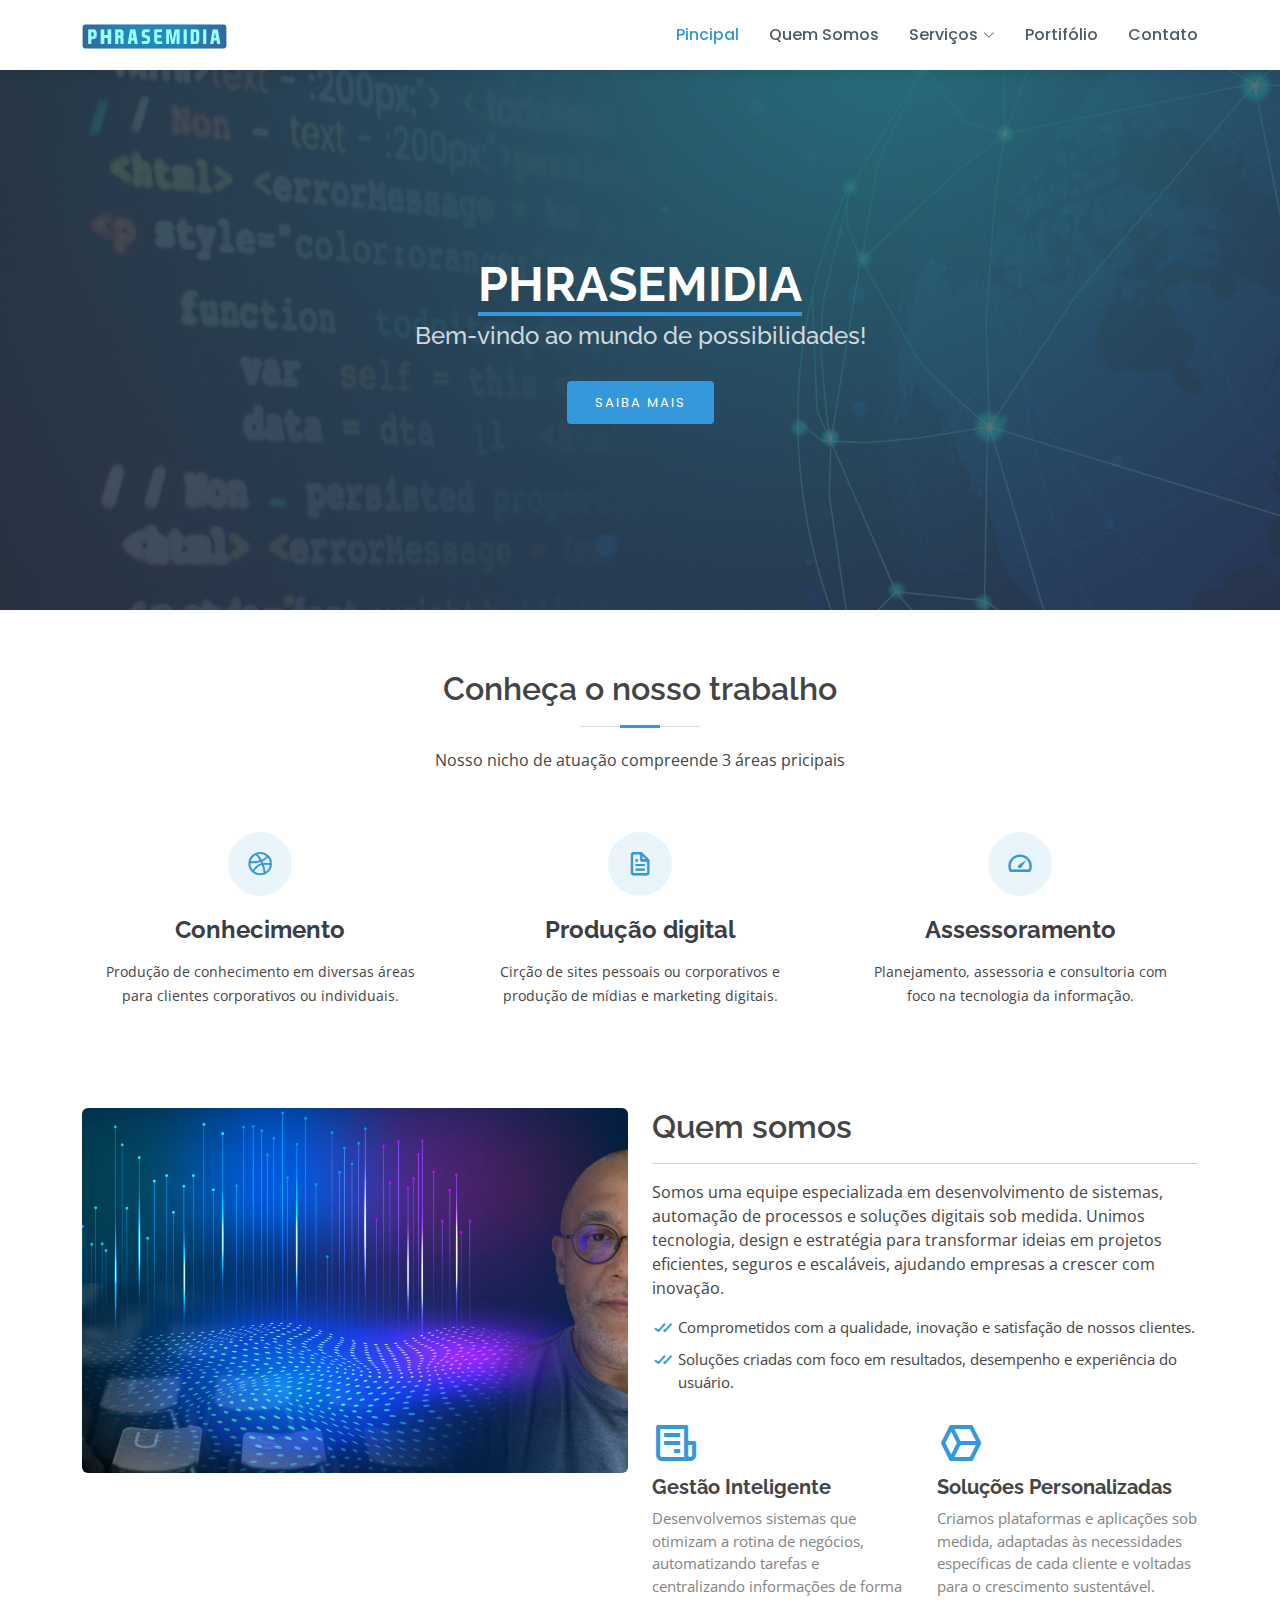
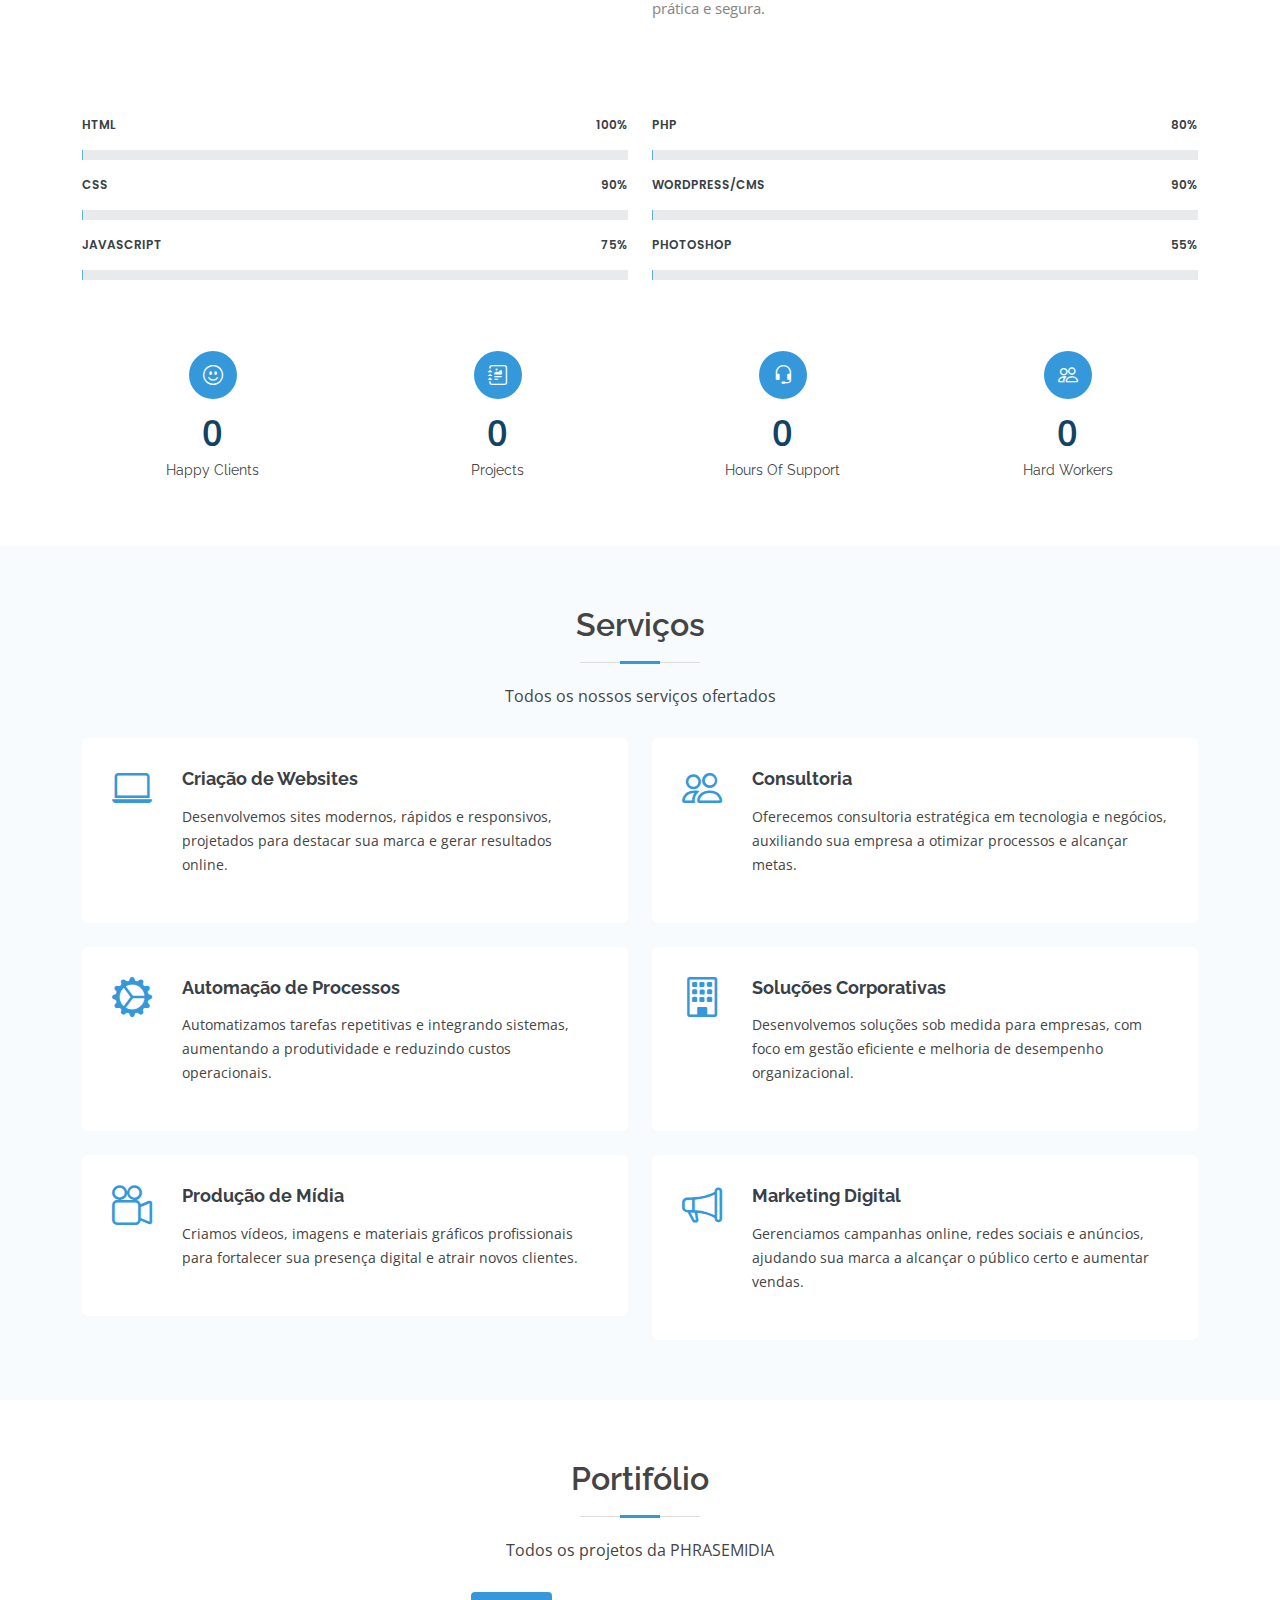
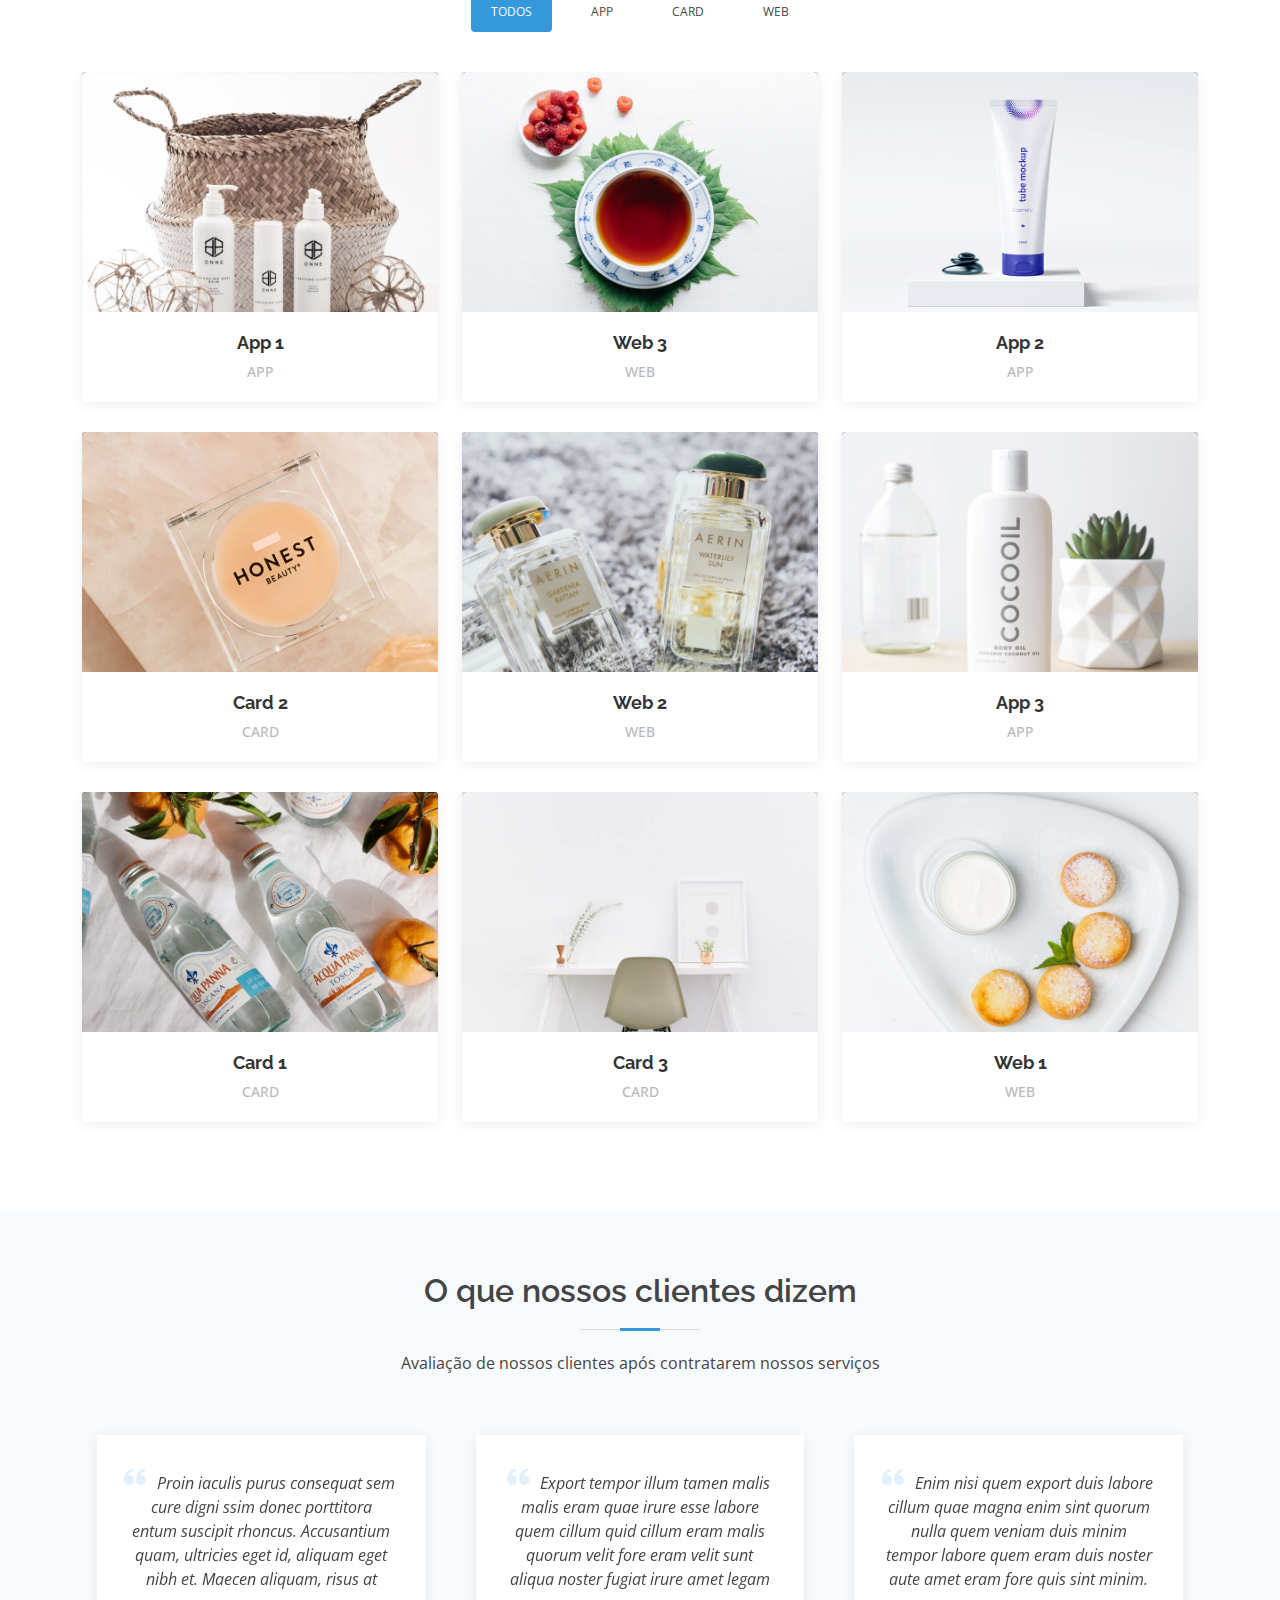
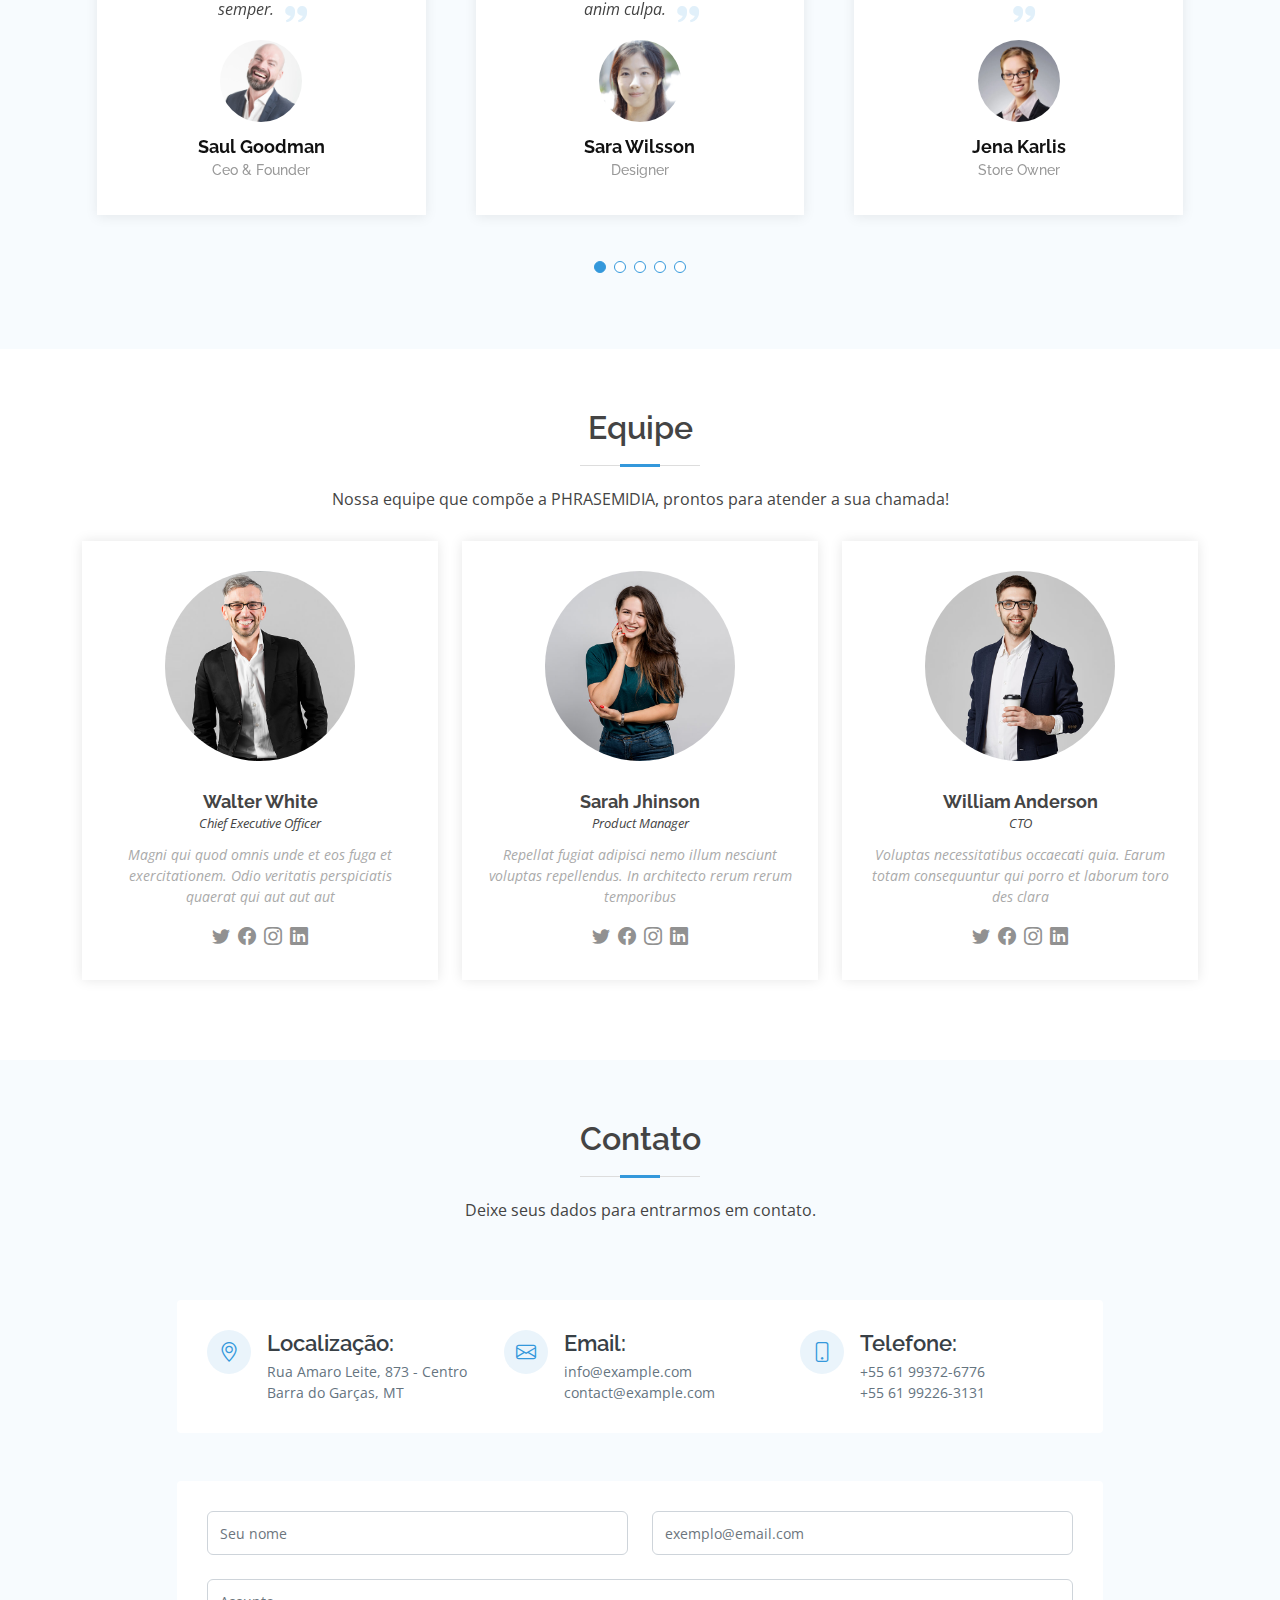
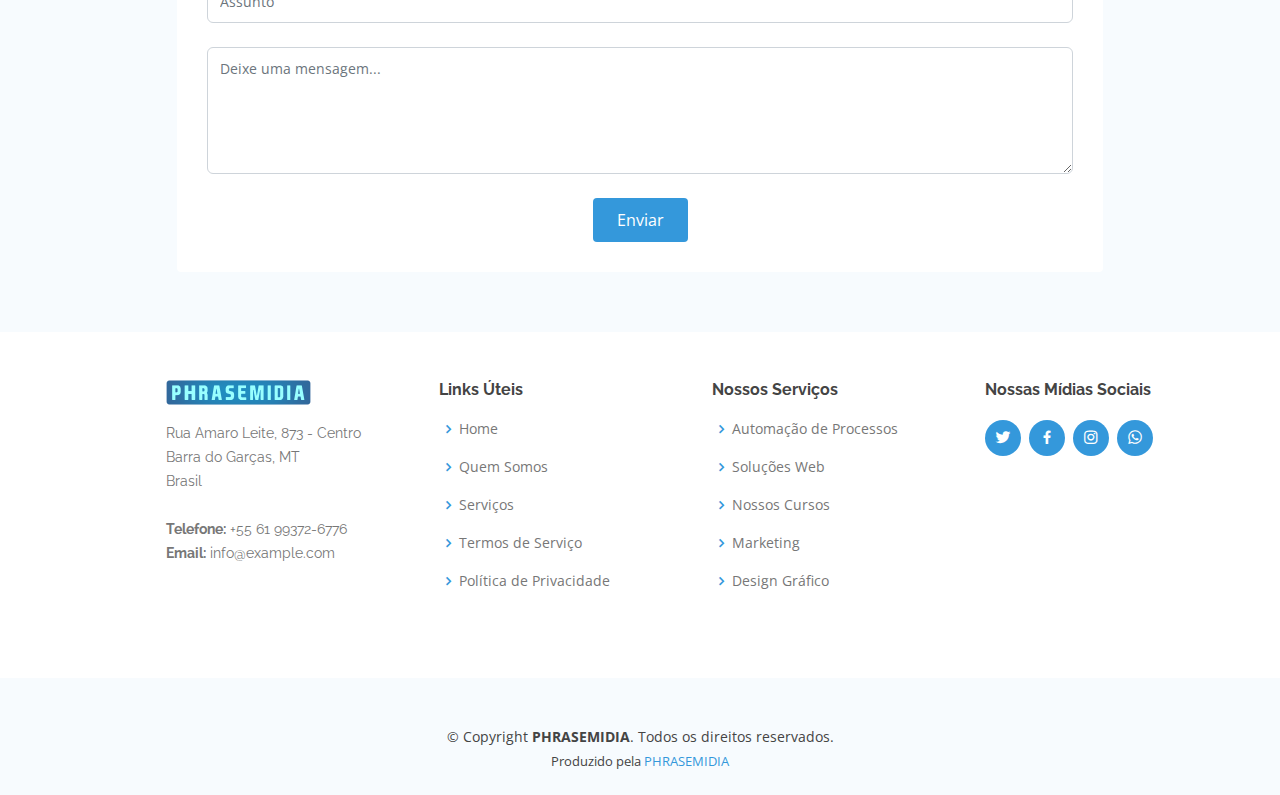
<file: index.html>
<!DOCTYPE html>
<html lang="pt-br">

<head>
  <meta charset="utf-8">
  <meta content="width=device-width, initial-scale=1.0" name="viewport">

  <title>PHRASEMIDIA</title>
  <meta content="" name="description">
  <meta content="" name="keywords">

  <!-- Favicons -->
  <link href="assets/img/phr-favicon-logo-20230515.png" rel="icon">
  <!-- <link href="assets/img/apple-touch-icon.png" rel="apple-touch-icon"> -->

  <!-- Google Fonts -->
  <link
    href="https://fonts.googleapis.com/css?family=Open+Sans:300,300i,400,400i,600,600i,700,700i|Raleway:300,300i,400,400i,500,500i,600,600i,700,700i|Poppins:300,300i,400,400i,500,500i,600,600i,700,700i"
    rel="stylesheet">

  <!-- Vendor CSS Files -->
  <link href="assets/vendor/bootstrap/css/bootstrap.min.css" rel="stylesheet">
  <link href="assets/vendor/bootstrap-icons/bootstrap-icons.css" rel="stylesheet">
  <link href="assets/vendor/boxicons/css/boxicons.min.css" rel="stylesheet">
  <link href="assets/vendor/glightbox/css/glightbox.min.css" rel="stylesheet">
  <link href="assets/vendor/swiper/swiper-bundle.min.css" rel="stylesheet">

  <!-- Template Main CSS File -->
  <link href="assets/css/style.css" rel="stylesheet">

</head>

<body>

  <!-- ======= Header ======= -->
  <header id="header" class="fixed-top d-flex align-items-center">
    <div class="container d-flex align-items-center">

      <div class="logo me-auto">
        <h1><a href="index.html"><img src="assets/img/phr-navbar-mini-logo-20230514.png"></a></h1>
        <!-- Uncomment below if you prefer to use an image logo -->
        <!-- <a href="index.html"><img src="assets/img/logo.png" alt="" class="img-fluid"></a>-->
      </div>

      <nav id="navbar" class="navbar order-last order-lg-0">
        <ul>
          <li><a class="nav-link scrollto active" href="#hero">Pincipal</a></li>
          <li><a class="nav-link scrollto" href="#about">Quem Somos</a></li>
          <li class="dropdown"><a href="#"><span>Serviços</span> <i class="bi bi-chevron-down"></i></a>
            <ul>
              <li class="dropdown"><a href="#"><span>Soluções Web</span> <i class="bi bi-chevron-right"></i></a>
                <ul>
                  <li><a href="/servicos/solucoes_web/criacao_websites.html">Criação de Websites</a></li>
                  <li><a href="/servicos/solucoes_web/consultoria.html">Consultoria</a></li>
                  <li><a href="/servicos/solucoes_web/automacao_processos.html">Automação de Processos</a></li>
                  <li><a href="/servicos/solucoes_web/solucoes_corporativas.html">Soluções Corporativas</a></li>
                </ul>
              </li>
              <li class="dropdown"><a href="#"><span>Nossos Cursos</span> <i class="bi bi-chevron-right"></i></a>
                <ul>
                  <li><a href="/servicos/nossos_cursos/capacitacoes_corporativas.html">Capacitações Corporativas</a></li>
                  <li><a href="/servicos/nossos_cursos/lms_moodle.html">LMS Moodle</a></li>
                  <li><a href="/servicos/nossos_cursos/desenvolvimento_sistemas.html">Desenvolvimento de Sistemas</a></li>
                  <hr>
                  <li><a href="#">Cursos de Música</a></li>
                </ul>
              </li>
              <li><a href="marketing_digital.html">Produção de Mídia</a></li>
              <li><a href="producao_midia.html">Marketing Digital</a></li>
            </ul>
          </li>
          <li><a class="nav-link scrollto " href="#portfolio">Portifólio</a></li>

          <li><a class="nav-link scrollto" href="#contact">Contato</a></li>
        </ul>
        <i class="bi bi-list mobile-nav-toggle"></i>
      </nav><!-- .navbar -->

    </div>
  </header><!-- End Header -->

  <!-- ======= Hero Section ======= -->
  <section id="hero" class="d-flex flex-column justify-content-center align-items-center">
    <div class="container text-center text-md-left" data-aos="fade-up">
      <h1><span>PHRASEMIDIA</span></h1>
      <h2>Bem-vindo ao mundo de possibilidades!</h2>
      <a href="#about" class="btn-get-started scrollto">Saiba Mais</a>
    </div>
  </section><!-- End Hero -->

  <main id="main">

    <!-- ======= What We Do Section ======= -->
    <section id="what-we-do" class="what-we-do">
      <div class="container">

        <div class="section-title">
          <h2>Conheça o nosso trabalho</h2>
          <p>Nosso nicho de atuação compreende 3 áreas pricipais</p>
        </div>

        <div class="row">
          <div class="col-lg-4 col-md-6 d-flex align-items-stretch">
            <div class="icon-box">
              <div class="icon"><i class="bx bxl-dribbble"></i></div>
              <h4><a href="">Conhecimento</a></h4>
              <p>Produção de conhecimento em diversas áreas para clientes corporativos ou individuais.</p>
            </div>
          </div>

          <div class="col-lg-4 col-md-6 d-flex align-items-stretch mt-4 mt-md-0">
            <div class="icon-box">
              <div class="icon"><i class="bx bx-file"></i></div>
              <h4><a href="">Produção digital</a></h4>
              <p>Cirção de sites pessoais ou corporativos e produção de mídias e marketing digitais. </p>
            </div>
          </div>

          <div class="col-lg-4 col-md-6 d-flex align-items-stretch mt-4 mt-lg-0">
            <div class="icon-box">
              <div class="icon"><i class="bx bx-tachometer"></i></div>
              <h4><a href="">Assessoramento</a></h4>
              <p>Planejamento, assessoria e consultoria com foco na tecnologia da informação.</p>
            </div>
          </div>

        </div>

      </div>
    </section><!-- End What We Do Section -->

    <!-- ======= About Section ======= -->
    <section id="about" class="about">
      <div class="container">

        <div class="row">
          <div class="col-lg-6">
            <img src="assets/img/phr-about-us-20230515.png" class="img-fluid rounded-2" alt="">
          </div>
          <div class="col-lg-6 pt-4 pt-lg-0">
            <h3>Quem somos</h3>
            <hr>
            <p>
              Somos uma equipe especializada em desenvolvimento de sistemas, automação de processos e soluções digitais sob medida. 
              Unimos tecnologia, design e estratégia para transformar ideias em projetos eficientes, seguros e escaláveis, ajudando empresas a crescer com inovação.
            </p>
            <ul>
              <li><i class="bx bx-check-double"></i> Comprometidos com a qualidade, inovação e satisfação de nossos clientes.</li>
              <li><i class="bx bx-check-double"></i> Soluções criadas com foco em resultados, desempenho e experiência do usuário.</li>
            </ul>
            <div class="row icon-boxes">
              <div class="col-md-6">
                <i class="bx bx-receipt"></i>
                <h4>Gestão Inteligente</h4>
                <p>Desenvolvemos sistemas que otimizam a rotina de negócios, automatizando tarefas e centralizando informações de forma prática e segura.</p>
              </div>
              <div class="col-md-6 mt-4 mt-md-0">
                <i class="bx bx-cube-alt"></i>
                <h4>Soluções Personalizadas</h4>
                <p>Criamos plataformas e aplicações sob medida, adaptadas às necessidades específicas de cada cliente e voltadas para o crescimento sustentável.</p>
              </div>
            </div>
          </div>
        </div>

      </div>
    </section><!-- End About Section -->

    <!-- ======= Skills Section ======= -->
    <section id="skills" class="skills">
      <div class="container">

        <div class="row skills-content">

          <div class="col-lg-6">

            <div class="progress">
              <span class="skill">HTML <i class="val">100%</i></span>
              <div class="progress-bar-wrap">
                <div class="progress-bar" role="progressbar" aria-valuenow="100" aria-valuemin="0" aria-valuemax="100">
                </div>
              </div>
            </div>

            <div class="progress">
              <span class="skill">CSS <i class="val">90%</i></span>
              <div class="progress-bar-wrap">
                <div class="progress-bar" role="progressbar" aria-valuenow="90" aria-valuemin="0" aria-valuemax="100">
                </div>
              </div>
            </div>

            <div class="progress">
              <span class="skill">JavaScript <i class="val">75%</i></span>
              <div class="progress-bar-wrap">
                <div class="progress-bar" role="progressbar" aria-valuenow="75" aria-valuemin="0" aria-valuemax="100">
                </div>
              </div>
            </div>

          </div>

          <div class="col-lg-6">

            <div class="progress">
              <span class="skill">PHP <i class="val">80%</i></span>
              <div class="progress-bar-wrap">
                <div class="progress-bar" role="progressbar" aria-valuenow="80" aria-valuemin="0" aria-valuemax="100">
                </div>
              </div>
            </div>

            <div class="progress">
              <span class="skill">WordPress/CMS <i class="val">90%</i></span>
              <div class="progress-bar-wrap">
                <div class="progress-bar" role="progressbar" aria-valuenow="90" aria-valuemin="0" aria-valuemax="100">
                </div>
              </div>
            </div>

            <div class="progress">
              <span class="skill">Photoshop <i class="val">55%</i></span>
              <div class="progress-bar-wrap">
                <div class="progress-bar" role="progressbar" aria-valuenow="55" aria-valuemin="0" aria-valuemax="100">
                </div>
              </div>
            </div>

          </div>

        </div>

      </div>
    </section><!-- End Skills Section -->

    <!-- ======= Counts Section ======= -->
    <section id="counts" class="counts">
      <div class="container">

        <div class="row">

          <div class="col-lg-3 col-6">
            <div class="count-box">
              <i class="bi bi-emoji-smile"></i>
              <span data-purecounter-start="0" data-purecounter-end="232" data-purecounter-duration="1"
                class="purecounter"></span>
              <p>Happy Clients</p>
            </div>
          </div>

          <div class="col-lg-3 col-6">
            <div class="count-box">
              <i class="bi bi-journal-richtext"></i>
              <span data-purecounter-start="0" data-purecounter-end="521" data-purecounter-duration="1"
                class="purecounter"></span>
              <p>Projects</p>
            </div>
          </div>

          <div class="col-lg-3 col-6 mt-5 mt-lg-0">
            <div class="count-box">
              <i class="bi bi-headset"></i>
              <span data-purecounter-start="0" data-purecounter-end="1463" data-purecounter-duration="1"
                class="purecounter"></span>
              <p>Hours Of Support</p>
            </div>
          </div>

          <div class="col-lg-3 col-6 mt-5 mt-lg-0">
            <div class="count-box">
              <i class="bi bi-people"></i>
              <span data-purecounter-start="0" data-purecounter-end="15" data-purecounter-duration="1"
                class="purecounter"></span>
              <p>Hard Workers</p>
            </div>
          </div>

        </div>

      </div>
    </section><!-- End Counts Section -->

    <!-- ======= Services Section ======= -->
    <section id="services" class="services section-bg">
      <div class="container">

        <div class="section-title">
          <h2>Serviços</h2>
          <p>Todos os nossos serviços ofertados</p>
        </div>

        <div class="row">
          <div class="col-md-6">
            <div class="icon-box">
              <i class="bi bi-laptop"></i>
              <h4><a href="#">Criação de Websites</a></h4>
              <p>Desenvolvemos sites modernos, rápidos e responsivos, projetados para destacar sua marca e gerar resultados online.</p>
            </div>
          </div>

          <div class="col-md-6 mt-4 mt-lg-0">
            <div class="icon-box">
              <i class="bi bi-people"></i>
              <h4><a href="#">Consultoria</a></h4>
              <p>Oferecemos consultoria estratégica em tecnologia e negócios, auxiliando sua empresa a otimizar processos e alcançar metas.</p>
            </div>
          </div>

          <div class="col-md-6 mt-4">
            <div class="icon-box">
              <i class="bi bi-gear-wide-connected"></i>
              <h4><a href="#">Automação de Processos</a></h4>
              <p>Automatizamos tarefas repetitivas e integrando sistemas, aumentando a produtividade e reduzindo custos operacionais.</p>
            </div>
          </div>

          <div class="col-md-6 mt-4">
            <div class="icon-box">
              <i class="bi bi-building"></i>
              <h4><a href="#">Soluções Corporativas</a></h4>
              <p>Desenvolvemos soluções sob medida para empresas, com foco em gestão eficiente e melhoria de desempenho organizacional.</p>
            </div>
          </div>

          <div class="col-md-6 mt-4">
            <div class="icon-box">
              <i class="bi bi-camera-reels"></i>
              <h4><a href="#">Produção de Mídia</a></h4>
              <p>Criamos vídeos, imagens e materiais gráficos profissionais para fortalecer sua presença digital e atrair novos clientes.</p>
            </div>
          </div>

          <div class="col-md-6 mt-4">
            <div class="icon-box">
              <i class="bi bi-megaphone"></i>
              <h4><a href="#">Marketing Digital</a></h4>
              <p>Gerenciamos campanhas online, redes sociais e anúncios, ajudando sua marca a alcançar o público certo e aumentar vendas.</p>
            </div>
          </div>
        </div>

      </div>
    </section>
    <!-- End Services Section -->

    <!-- ======= Portfolio Section ======= -->
    <section id="portfolio" class="portfolio">
      <div class="container">

        <div class="section-title">
          <h2>Portifólio</h2>
          <p>Todos os projetos da PHRASEMIDIA</p>
        </div>

        <div class="row">
          <div class="col-lg-12">
            <ul id="portfolio-flters">
              <li data-filter="*" class="filter-active">Todos</li>
              <li data-filter=".filter-app">App</li>
              <li data-filter=".filter-card">Card</li>
              <li data-filter=".filter-web">Web</li>
            </ul>
          </div>
        </div>

        <div class="row portfolio-container">

          <div class="col-lg-4 col-md-6 portfolio-item filter-app wow fadeInUp">
            <div class="portfolio-wrap">
              <figure>
                <img src="assets/img/portfolio/portfolio-1.jpg" class="img-fluid" alt="">
                <a href="assets/img/portfolio/portfolio-1.jpg" data-gallery="portfolioGallery"
                  class="link-preview portfolio-lightbox" title="Preview"><i class="bx bx-plus"></i></a>
                <a href="portfolio-details.html" class="link-details" title="More Details"><i
                    class="bx bx-link"></i></a>
              </figure>

              <div class="portfolio-info">
                <h4><a href="portfolio-details.html">App 1</a></h4>
                <p>App</p>
              </div>
            </div>
          </div>

          <div class="col-lg-4 col-md-6 portfolio-item filter-web wow fadeInUp" data-wow-delay="0.1s">
            <div class="portfolio-wrap">
              <figure>
                <img src="assets/img/portfolio/portfolio-2.jpg" class="img-fluid" alt="">
                <a href="assets/img/portfolio/portfolio-2.jpg" class="link-preview portfolio-lightbox"
                  data-gallery="portfolioGallery" title="Preview"><i class="bx bx-plus"></i></a>
                <a href="portfolio-details.html" class="link-details" title="More Details"><i
                    class="bx bx-link"></i></a>
              </figure>

              <div class="portfolio-info">
                <h4><a href="portfolio-details.html">Web 3</a></h4>
                <p>Web</p>
              </div>
            </div>
          </div>

          <div class="col-lg-4 col-md-6 portfolio-item filter-app wow fadeInUp" data-wow-delay="0.2s">
            <div class="portfolio-wrap">
              <figure>
                <img src="assets/img/portfolio/portfolio-3.jpg" class="img-fluid" alt="">
                <a href="assets/img/portfolio/portfolio-3.jpg" class="link-preview portfolio-lightbox"
                  data-gallery="portfolioGallery" title="Preview"><i class="bx bx-plus"></i></a>
                <a href="portfolio-details.html" class="link-details" title="More Details"><i
                    class="bx bx-link"></i></a>
              </figure>

              <div class="portfolio-info">
                <h4><a href="portfolio-details.html">App 2</a></h4>
                <p>App</p>
              </div>
            </div>
          </div>

          <div class="col-lg-4 col-md-6 portfolio-item filter-card wow fadeInUp">
            <div class="portfolio-wrap">
              <figure>
                <img src="assets/img/portfolio/portfolio-4.jpg" class="img-fluid" alt="">
                <a href="assets/img/portfolio/portfolio-4.jpg" class="link-preview portfolio-lightbox"
                  data-gallery="portfolioGallery" title="Preview"><i class="bx bx-plus"></i></a>
                <a href="portfolio-details.html" class="link-details" title="More Details"><i
                    class="bx bx-link"></i></a>
              </figure>

              <div class="portfolio-info">
                <h4><a href="portfolio-details.html">Card 2</a></h4>
                <p>Card</p>
              </div>
            </div>
          </div>

          <div class="col-lg-4 col-md-6 portfolio-item filter-web wow fadeInUp" data-wow-delay="0.1s">
            <div class="portfolio-wrap">
              <figure>
                <img src="assets/img/portfolio/portfolio-5.jpg" class="img-fluid" alt="">
                <a href="assets/img/portfolio/portfolio-5.jpg" class="link-preview portfolio-lightbox"
                  data-gallery="portfolioGallery" title="Preview"><i class="bx bx-plus"></i></a>
                <a href="portfolio-details.html" class="link-details" title="More Details"><i
                    class="bx bx-link"></i></a>
              </figure>

              <div class="portfolio-info">
                <h4><a href="portfolio-details.html">Web 2</a></h4>
                <p>Web</p>
              </div>
            </div>
          </div>

          <div class="col-lg-4 col-md-6 portfolio-item filter-app wow fadeInUp" data-wow-delay="0.2s">
            <div class="portfolio-wrap">
              <figure>
                <img src="assets/img/portfolio/portfolio-6.jpg" class="img-fluid" alt="">
                <a href="assets/img/portfolio/portfolio-6.jpg" class="link-preview portfolio-lightbox"
                  data-gallery="portfolioGallery" title="Preview"><i class="bx bx-plus"></i></a>
                <a href="portfolio-details.html" class="link-details" title="More Details"><i
                    class="bx bx-link"></i></a>
              </figure>

              <div class="portfolio-info">
                <h4><a href="portfolio-details.html">App 3</a></h4>
                <p>App</p>
              </div>
            </div>
          </div>

          <div class="col-lg-4 col-md-6 portfolio-item filter-card wow fadeInUp">
            <div class="portfolio-wrap">
              <figure>
                <img src="assets/img/portfolio/portfolio-7.jpg" class="img-fluid" alt="">
                <a href="assets/img/portfolio/portfolio-7.jpg" class="link-preview portfolio-lightbox"
                  data-gallery="portfolioGallery" title="Preview"><i class="bx bx-plus"></i></a>
                <a href="portfolio-details.html" class="link-details" title="More Details"><i
                    class="bx bx-link"></i></a>
              </figure>

              <div class="portfolio-info">
                <h4><a href="portfolio-details.html">Card 1</a></h4>
                <p>Card</p>
              </div>
            </div>
          </div>

          <div class="col-lg-4 col-md-6 portfolio-item filter-card wow fadeInUp" data-wow-delay="0.1s">
            <div class="portfolio-wrap">
              <figure>
                <img src="assets/img/portfolio/portfolio-8.jpg" class="img-fluid" alt="">
                <a href="assets/img/portfolio/portfolio-8.jpg" class="link-preview portfolio-lightbox"
                  data-gallery="portfolioGallery" title="Preview"><i class="bx bx-plus"></i></a>
                <a href="portfolio-details.html" class="link-details" title="More Details"><i
                    class="bx bx-link"></i></a>
              </figure>

              <div class="portfolio-info">
                <h4><a href="portfolio-details.html">Card 3</a></h4>
                <p>Card</p>
              </div>
            </div>
          </div>

          <div class="col-lg-4 col-md-6 portfolio-item filter-web wow fadeInUp" data-wow-delay="0.2s">
            <div class="portfolio-wrap">
              <figure>
                <img src="assets/img/portfolio/portfolio-9.jpg" class="img-fluid" alt="">
                <a href="assets/img/portfolio/portfolio-9.jpg" class="link-preview portfolio-lightbox"
                  data-gallery="portfolioGallery" title="Preview"><i class="bx bx-plus"></i></a>
                <a href="portfolio-details.html" class="link-details" title="More Details"><i
                    class="bx bx-link"></i></a>
              </figure>

              <div class="portfolio-info">
                <h4><a href="portfolio-details.html">Web 1</a></h4>
                <p>Web</p>
              </div>
            </div>
          </div>

        </div>

      </div>
    </section><!-- End Portfolio Section -->

    <!-- ======= Testimonials Section ======= -->
    <section id="testimonials" class="testimonials section-bg">
      <div class="container">

        <div class="section-title">
          <h2>O que nossos clientes dizem</h2>
          <p>Avaliação de nossos clientes após contratarem nossos serviços</p>
        </div>

        <div class="testimonials-slider swiper" data-aos="fade-up" data-aos-delay="100">
          <div class="swiper-wrapper">

            <div class="swiper-slide">
              <div class="testimonial-item">
                <p>
                  <i class="bx bxs-quote-alt-left quote-icon-left"></i>
                  Proin iaculis purus consequat sem cure digni ssim donec porttitora entum suscipit rhoncus. Accusantium
                  quam, ultricies eget id, aliquam eget nibh et. Maecen aliquam, risus at semper.
                  <i class="bx bxs-quote-alt-right quote-icon-right"></i>
                </p>
                <img src="assets/img/testimonials/testimonials-1.jpg" class="testimonial-img" alt="">
                <h3>Saul Goodman</h3>
                <h4>Ceo &amp; Founder</h4>
              </div>
            </div><!-- End testimonial item -->

            <div class="swiper-slide">
              <div class="testimonial-item">
                <p>
                  <i class="bx bxs-quote-alt-left quote-icon-left"></i>
                  Export tempor illum tamen malis malis eram quae irure esse labore quem cillum quid cillum eram malis
                  quorum velit fore eram velit sunt aliqua noster fugiat irure amet legam anim culpa.
                  <i class="bx bxs-quote-alt-right quote-icon-right"></i>
                </p>
                <img src="assets/img/testimonials/testimonials-2.jpg" class="testimonial-img" alt="">
                <h3>Sara Wilsson</h3>
                <h4>Designer</h4>
              </div>
            </div><!-- End testimonial item -->

            <div class="swiper-slide">
              <div class="testimonial-item">
                <p>
                  <i class="bx bxs-quote-alt-left quote-icon-left"></i>
                  Enim nisi quem export duis labore cillum quae magna enim sint quorum nulla quem veniam duis minim
                  tempor labore quem eram duis noster aute amet eram fore quis sint minim.
                  <i class="bx bxs-quote-alt-right quote-icon-right"></i>
                </p>
                <img src="assets/img/testimonials/testimonials-3.jpg" class="testimonial-img" alt="">
                <h3>Jena Karlis</h3>
                <h4>Store Owner</h4>
              </div>
            </div><!-- End testimonial item -->

            <div class="swiper-slide">
              <div class="testimonial-item">
                <p>
                  <i class="bx bxs-quote-alt-left quote-icon-left"></i>
                  Fugiat enim eram quae cillum dolore dolor amet nulla culpa multos export minim fugiat minim velit
                  minim dolor enim duis veniam ipsum anim magna sunt elit fore quem dolore labore illum veniam.
                  <i class="bx bxs-quote-alt-right quote-icon-right"></i>
                </p>
                <img src="assets/img/testimonials/testimonials-4.jpg" class="testimonial-img" alt="">
                <h3>Matt Brandon</h3>
                <h4>Freelancer</h4>
              </div>
            </div><!-- End testimonial item -->

            <div class="swiper-slide">
              <div class="testimonial-item">
                <p>
                  <i class="bx bxs-quote-alt-left quote-icon-left"></i>
                  Quis quorum aliqua sint quem legam fore sunt eram irure aliqua veniam tempor noster veniam enim culpa
                  labore duis sunt culpa nulla illum cillum fugiat legam esse veniam culpa fore nisi cillum quid.
                  <i class="bx bxs-quote-alt-right quote-icon-right"></i>
                </p>
                <img src="assets/img/testimonials/testimonials-5.jpg" class="testimonial-img" alt="">
                <h3>John Larson</h3>
                <h4>Entrepreneur</h4>
              </div>
            </div><!-- End testimonial item -->

          </div>
          <div class="swiper-pagination"></div>
        </div>

      </div>
    </section><!-- End Testimonials Section -->

    <!-- ======= Team Section ======= -->
    <section id="team" class="team">
      <div class="container">

        <div class="section-title">
          <h2>Equipe</h2>
          <p>Nossa equipe que compõe a PHRASEMIDIA, prontos para atender a sua chamada!</p>
        </div>

        <div class="row">
          <div class="col-lg-4 col-md-6 d-flex align-items-stretch">
            <div class="member">
              <img src="assets/img/team/team-1.jpg" alt="">
              <h4>Walter White</h4>
              <span>Chief Executive Officer</span>
              <p>
                Magni qui quod omnis unde et eos fuga et exercitationem. Odio veritatis perspiciatis quaerat qui aut aut
                aut
              </p>
              <div class="social">
                <a href=""><i class="bi bi-twitter"></i></a>
                <a href=""><i class="bi bi-facebook"></i></a>
                <a href=""><i class="bi bi-instagram"></i></a>
                <a href=""><i class="bi bi-linkedin"></i></a>
              </div>
            </div>
          </div>

          <div class="col-lg-4 col-md-6 d-flex align-items-stretch">
            <div class="member">
              <img src="assets/img/team/team-2.jpg" alt="">
              <h4>Sarah Jhinson</h4>
              <span>Product Manager</span>
              <p>
                Repellat fugiat adipisci nemo illum nesciunt voluptas repellendus. In architecto rerum rerum temporibus
              </p>
              <div class="social">
                <a href=""><i class="bi bi-twitter"></i></a>
                <a href=""><i class="bi bi-facebook"></i></a>
                <a href=""><i class="bi bi-instagram"></i></a>
                <a href=""><i class="bi bi-linkedin"></i></a>
              </div>
            </div>
          </div>

          <div class="col-lg-4 col-md-6 d-flex align-items-stretch">
            <div class="member">
              <img src="assets/img/team/team-3.jpg" alt="">
              <h4>William Anderson</h4>
              <span>CTO</span>
              <p>
                Voluptas necessitatibus occaecati quia. Earum totam consequuntur qui porro et laborum toro des clara
              </p>
              <div class="social">
                <a href=""><i class="bi bi-twitter"></i></a>
                <a href=""><i class="bi bi-facebook"></i></a>
                <a href=""><i class="bi bi-instagram"></i></a>
                <a href=""><i class="bi bi-linkedin"></i></a>
              </div>
            </div>
          </div>

        </div>

      </div>
    </section><!-- End Team Section -->

    <!-- ======= Contact Section ======= -->
    <section id="contact" class="contact section-bg">
      <div class="container">

        <div class="section-title">
          <h2>Contato</h2>
          <p>Deixe seus dados para entrarmos em contato.</p>
        </div>

        <div class="row mt-5 justify-content-center">

          <div class="col-lg-10">

            <div class="info-wrap">
              <div class="row">
                <div class="col-lg-4 info">
                  <i class="bi bi-geo-alt"></i>
                  <h4>Localização:</h4>
                  <p>Rua Amaro Leite, 873 - Centro<br>Barra do Garças, MT</p>
                </div>

                <div class="col-lg-4 info mt-4 mt-lg-0">
                  <i class="bi bi-envelope"></i>
                  <h4>Email:</h4>
                  <p>info@example.com<br>contact@example.com</p>
                </div>

                <div class="col-lg-4 info mt-4 mt-lg-0">
                  <i class="bi bi-phone"></i>
                  <h4>Telefone:</h4>
                  <p>+55 61 99372-6776<br>+55 61 99226-3131</p>
                </div>
              </div>
            </div>

          </div>

        </div>

        <div class="row mt-5 justify-content-center">
          <div class="col-lg-10">
            <form action="forms/contact.php" method="post" role="form" class="php-email-form">
              <div class="row">
                <div class="col-md-6 form-group">
                  <input type="text" name="name" class="form-control rounded-2" id="name" placeholder="Seu nome" required>
                </div>
                <div class="col-md-6 form-group mt-3 mt-md-0">
                  <input type="email" class="form-control rounded-2" name="email" id="email" placeholder="exemplo@email.com" required>
                </div>
              </div>
              <div class="form-group mt-3">
                <input type="text" class="form-control rounded-2" name="subject" id="subject" placeholder="Assunto" required>
              </div>
              <div class="form-group mt-3">
                <textarea class="form-control rounded-2" name="message" rows="5" placeholder="Deixe uma mensagem..." required></textarea>
              </div>
              <div class="my-3">
                <div class="loading">Loading</div>
                <div class="error-message"></div>
                <div class="sent-message">Sua mensagem foi enviada com sucesso. Obrigado!</div>
              </div>
              <div class="text-center"><button type="submit">Enviar</button></div>
            </form>
          </div>

        </div>

      </div>
    </section><!-- End Contact Section -->

  </main><!-- End #main -->

  <!-- ======= Footer ======= -->
  <footer id="footer">

  <div class="footer-top py-5">
    <div class="container">
      <div class="row justify-content-center text-center text-md-start ps-5">

        <div class="col-lg-3 col-md-6 footer-contact ps-5">
          <!-- <h3>PHRASEMIDIA</h3> -->
          <img src="assets/img/phr-navbar-mini-logo-20230514.png" alt="PHRASEMIDIA" class="mb-3" style="max-width: 150px;">
          <p>
            Rua Amaro Leite, 873 - Centro <br>
            Barra do Garças, MT<br>
            Brasil <br><br>
            <strong>Telefone:</strong> +55 61 99372-6776<br>
            <strong>Email:</strong> info@example.com<br>
          </p>
        </div>

        <div class="col-lg-3 col-md-6 footer-links ps-5">
          <h4>Links Úteis</h4>
          <ul>
            <li><i class="bx bx-chevron-right"></i> <a href="#">Home</a></li>
            <li><i class="bx bx-chevron-right"></i> <a href="#">Quem Somos</a></li>
            <li><i class="bx bx-chevron-right"></i> <a href="#">Serviços</a></li>
            <li><i class="bx bx-chevron-right"></i> <a href="#">Termos de Serviço</a></li>
            <li><i class="bx bx-chevron-right"></i> <a href="#">Política de Privacidade</a></li>
          </ul>
        </div>

        <div class="col-lg-3 col-md-6 footer-links ps-5">
          <h4>Nossos Serviços</h4>
          <ul>
            <li><i class="bx bx-chevron-right"></i> <a href="#">Automação de Processos</a></li>
            <li><i class="bx bx-chevron-right"></i> <a href="#">Soluções Web</a></li>
            <li><i class="bx bx-chevron-right"></i> <a href="#">Nossos Cursos</a></li>
            <li><i class="bx bx-chevron-right"></i> <a href="#">Marketing</a></li>
            <li><i class="bx bx-chevron-right"></i> <a href="#">Design Gráfico</a></li>
          </ul>
        </div>

        <div class="col-lg-3 col-md-6 footer-newsletter ps-5">
          <h4>Nossas Mídias Sociais</h4>
          <div class="social-links pt-3 pt-md-0">
            <a href="#" class="twitter"><i class="bx bxl-twitter"></i></a>
            <a href="#" class="facebook"><i class="bx bxl-facebook"></i></a>
            <a href="#" class="instagram"><i class="bx bxl-instagram"></i></a>
            <a href="#" class="whatsapp"><i class="bx bxl-whatsapp"></i></a>
          </div>
        </div>

      </div>
    </div>
  </div>

  <div class="container d-flex justify-content-center align-items-center py-4 mt-4 text-center">
    <div>
      <div class="copyright">
        &copy; Copyright <strong><span>PHRASEMIDIA</span></strong>. Todos os direitos reservados.
      </div>
      <div class="credits">
        <!-- All the links in the footer should remain intact. -->
        <!-- You can delete the links only if you purchased the pro version. -->
        <!-- Licensing information: https://bootstrapmade.com/license/ -->
        <!-- Purchase the pro version with working PHP/AJAX contact form: https://bootstrapmade.com/lumia-bootstrap-business-template/ -->
        Produzido pela <a href="#">PHRASEMIDIA</a>
      </div>
    </div>
  </div>

</footer><!-- End Footer -->


  <a href="#" class="back-to-top d-flex align-items-center justify-content-center"><i
      class="bi bi-arrow-up-short"></i></a>

  <!-- Vendor JS Files -->
  <script src="assets/vendor/purecounter/purecounter_vanilla.js"></script>
  <script src="assets/vendor/bootstrap/js/bootstrap.bundle.min.js"></script>
  <script src="assets/vendor/glightbox/js/glightbox.min.js"></script>
  <script src="assets/vendor/isotope-layout/isotope.pkgd.min.js"></script>
  <script src="assets/vendor/swiper/swiper-bundle.min.js"></script>
  <script src="assets/vendor/waypoints/noframework.waypoints.js"></script>
  <script src="assets/vendor/php-email-form/validate.js"></script>

  <!-- Template Main JS File -->
  <script src="assets/js/main.js"></script>

</body>

</html>
</file>
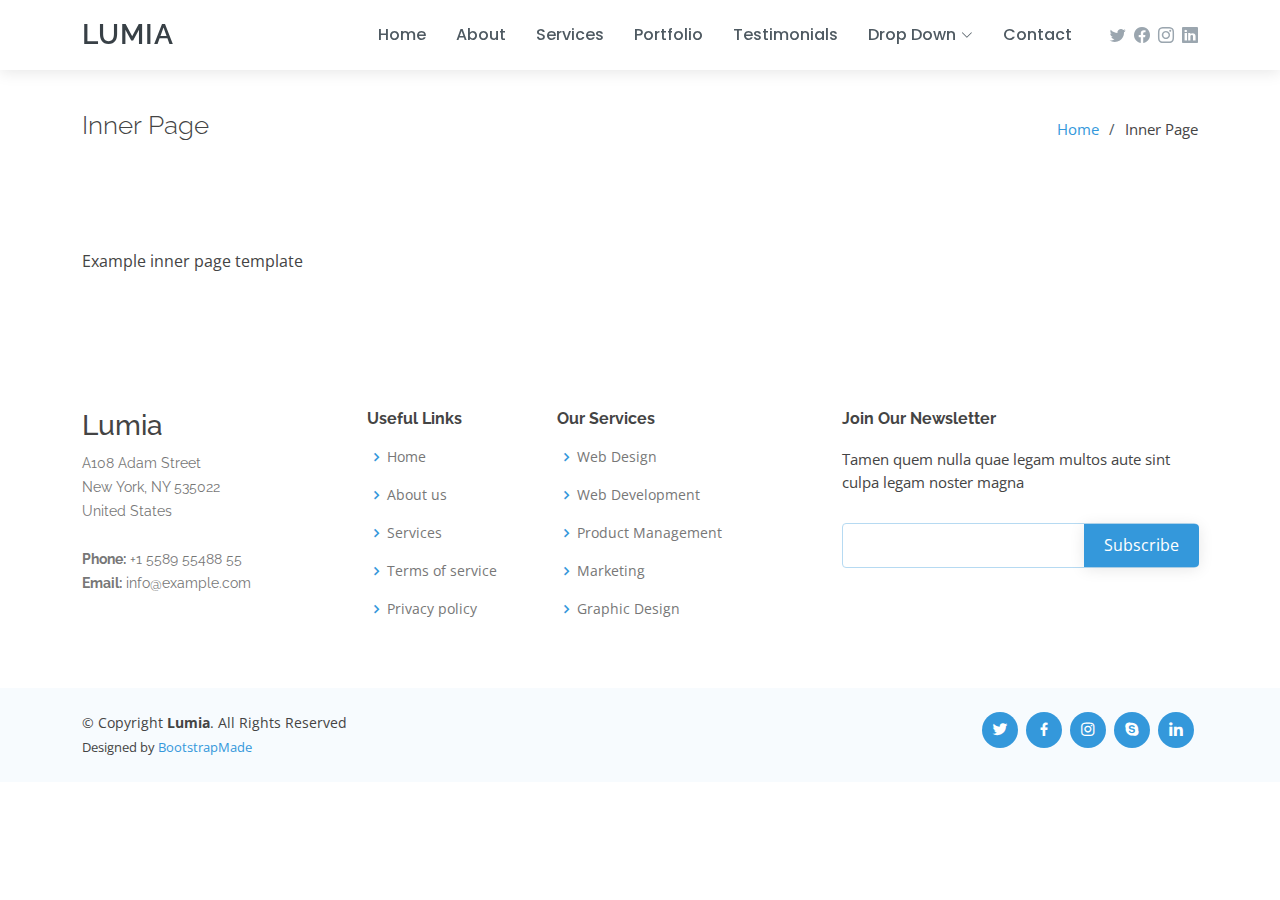
<file: inner-page.html>
<!DOCTYPE html>
<html lang="en">

<head>
  <meta charset="utf-8">
  <meta content="width=device-width, initial-scale=1.0" name="viewport">

  <title>Inner Page - Lumia Bootstrap Template</title>
  <meta content="" name="description">
  <meta content="" name="keywords">

  <!-- Favicons -->
  <link href="assets/img/favicon.png" rel="icon">
  <link href="assets/img/apple-touch-icon.png" rel="apple-touch-icon">

  <!-- Google Fonts -->
  <link href="https://fonts.googleapis.com/css?family=Open+Sans:300,300i,400,400i,600,600i,700,700i|Raleway:300,300i,400,400i,500,500i,600,600i,700,700i|Poppins:300,300i,400,400i,500,500i,600,600i,700,700i" rel="stylesheet">

  <!-- Vendor CSS Files -->
  <link href="assets/vendor/bootstrap/css/bootstrap.min.css" rel="stylesheet">
  <link href="assets/vendor/bootstrap-icons/bootstrap-icons.css" rel="stylesheet">
  <link href="assets/vendor/boxicons/css/boxicons.min.css" rel="stylesheet">
  <link href="assets/vendor/glightbox/css/glightbox.min.css" rel="stylesheet">
  <link href="assets/vendor/swiper/swiper-bundle.min.css" rel="stylesheet">

  <!-- Template Main CSS File -->
  <link href="assets/css/style.css" rel="stylesheet">

  <!-- =======================================================
  * Template Name: Lumia
  * Updated: Mar 10 2023 with Bootstrap v5.2.3
  * Template URL: https://bootstrapmade.com/lumia-bootstrap-business-template/
  * Author: BootstrapMade.com
  * License: https://bootstrapmade.com/license/
  ======================================================== -->
</head>

<body>

  <!-- ======= Header ======= -->
  <header id="header" class="fixed-top d-flex align-items-center">
    <div class="container d-flex align-items-center">

      <div class="logo me-auto">
        <h1><a href="index.html">Lumia</a></h1>
        <!-- Uncomment below if you prefer to use an image logo -->
        <!-- <a href="index.html"><img src="assets/img/logo.png" alt="" class="img-fluid"></a>-->
      </div>

      <nav id="navbar" class="navbar order-last order-lg-0">
        <ul>
          <li><a class="nav-link scrollto " href="#hero">Home</a></li>
          <li><a class="nav-link scrollto" href="#about">About</a></li>
          <li><a class="nav-link scrollto" href="#services">Services</a></li>
          <li><a class="nav-link scrollto " href="#portfolio">Portfolio</a></li>
          <li><a class="nav-link scrollto" href="#testimonials">Testimonials</a></li>
          <li class="dropdown"><a href="#"><span>Drop Down</span> <i class="bi bi-chevron-down"></i></a>
            <ul>
              <li><a href="#">Drop Down 1</a></li>
              <li class="dropdown"><a href="#"><span>Deep Drop Down</span> <i class="bi bi-chevron-right"></i></a>
                <ul>
                  <li><a href="#">Deep Drop Down 1</a></li>
                  <li><a href="#">Deep Drop Down 2</a></li>
                  <li><a href="#">Deep Drop Down 3</a></li>
                  <li><a href="#">Deep Drop Down 4</a></li>
                  <li><a href="#">Deep Drop Down 5</a></li>
                </ul>
              </li>
              <li><a href="#">Drop Down 2</a></li>
              <li><a href="#">Drop Down 3</a></li>
              <li><a href="#">Drop Down 4</a></li>
            </ul>
          </li>
          <li><a class="nav-link scrollto" href="#contact">Contact</a></li>
        </ul>
        <i class="bi bi-list mobile-nav-toggle"></i>
      </nav><!-- .navbar -->

      <div class="header-social-links d-flex align-items-center">
        <a href="#" class="twitter"><i class="bi bi-twitter"></i></a>
        <a href="#" class="facebook"><i class="bi bi-facebook"></i></a>
        <a href="#" class="instagram"><i class="bi bi-instagram"></i></a>
        <a href="#" class="linkedin"><i class="bi bi-linkedin"></i></i></a>
      </div>

    </div>
  </header><!-- End Header -->

  <main id="main">

    <!-- ======= Breadcrumbs ======= -->
    <section class="breadcrumbs">
      <div class="container">

        <div class="d-flex justify-content-between align-items-center">
          <h2>Inner Page</h2>
          <ol>
            <li><a href="index.html">Home</a></li>
            <li>Inner Page</li>
          </ol>
        </div>

      </div>
    </section><!-- End Breadcrumbs -->

    <section class="inner-page">
      <div class="container">
        <p>
          Example inner page template
        </p>
      </div>
    </section>

  </main><!-- End #main -->

  <!-- ======= Footer ======= -->
  <footer id="footer">

    <div class="footer-top">
      <div class="container">
        <div class="row">

          <div class="col-lg-3 col-md-6 footer-contact">
            <h3>Lumia</h3>
            <p>
              A108 Adam Street <br>
              New York, NY 535022<br>
              United States <br><br>
              <strong>Phone:</strong> +1 5589 55488 55<br>
              <strong>Email:</strong> info@example.com<br>
            </p>
          </div>

          <div class="col-lg-2 col-md-6 footer-links">
            <h4>Useful Links</h4>
            <ul>
              <li><i class="bx bx-chevron-right"></i> <a href="#">Home</a></li>
              <li><i class="bx bx-chevron-right"></i> <a href="#">About us</a></li>
              <li><i class="bx bx-chevron-right"></i> <a href="#">Services</a></li>
              <li><i class="bx bx-chevron-right"></i> <a href="#">Terms of service</a></li>
              <li><i class="bx bx-chevron-right"></i> <a href="#">Privacy policy</a></li>
            </ul>
          </div>

          <div class="col-lg-3 col-md-6 footer-links">
            <h4>Our Services</h4>
            <ul>
              <li><i class="bx bx-chevron-right"></i> <a href="#">Web Design</a></li>
              <li><i class="bx bx-chevron-right"></i> <a href="#">Web Development</a></li>
              <li><i class="bx bx-chevron-right"></i> <a href="#">Product Management</a></li>
              <li><i class="bx bx-chevron-right"></i> <a href="#">Marketing</a></li>
              <li><i class="bx bx-chevron-right"></i> <a href="#">Graphic Design</a></li>
            </ul>
          </div>

          <div class="col-lg-4 col-md-6 footer-newsletter">
            <h4>Join Our Newsletter</h4>
            <p>Tamen quem nulla quae legam multos aute sint culpa legam noster magna</p>
            <form action="" method="post">
              <input type="email" name="email"><input type="submit" value="Subscribe">
            </form>
          </div>

        </div>
      </div>
    </div>

    <div class="container d-md-flex py-4">

      <div class="me-md-auto text-center text-md-start">
        <div class="copyright">
          &copy; Copyright <strong><span>Lumia</span></strong>. All Rights Reserved
        </div>
        <div class="credits">
          <!-- All the links in the footer should remain intact. -->
          <!-- You can delete the links only if you purchased the pro version. -->
          <!-- Licensing information: https://bootstrapmade.com/license/ -->
          <!-- Purchase the pro version with working PHP/AJAX contact form: https://bootstrapmade.com/lumia-bootstrap-business-template/ -->
          Designed by <a href="https://bootstrapmade.com/">BootstrapMade</a>
        </div>
      </div>
      <div class="social-links text-center text-md-right pt-3 pt-md-0">
        <a href="#" class="twitter"><i class="bx bxl-twitter"></i></a>
        <a href="#" class="facebook"><i class="bx bxl-facebook"></i></a>
        <a href="#" class="instagram"><i class="bx bxl-instagram"></i></a>
        <a href="#" class="google-plus"><i class="bx bxl-skype"></i></a>
        <a href="#" class="linkedin"><i class="bx bxl-linkedin"></i></a>
      </div>
    </div>
  </footer><!-- End Footer -->

  <a href="#" class="back-to-top d-flex align-items-center justify-content-center"><i class="bi bi-arrow-up-short"></i></a>

  <!-- Vendor JS Files -->
  <script src="assets/vendor/purecounter/purecounter_vanilla.js"></script>
  <script src="assets/vendor/bootstrap/js/bootstrap.bundle.min.js"></script>
  <script src="assets/vendor/glightbox/js/glightbox.min.js"></script>
  <script src="assets/vendor/isotope-layout/isotope.pkgd.min.js"></script>
  <script src="assets/vendor/swiper/swiper-bundle.min.js"></script>
  <script src="assets/vendor/waypoints/noframework.waypoints.js"></script>
  <script src="assets/vendor/php-email-form/validate.js"></script>

  <!-- Template Main JS File -->
  <script src="assets/js/main.js"></script>

</body>

</html>
</file>
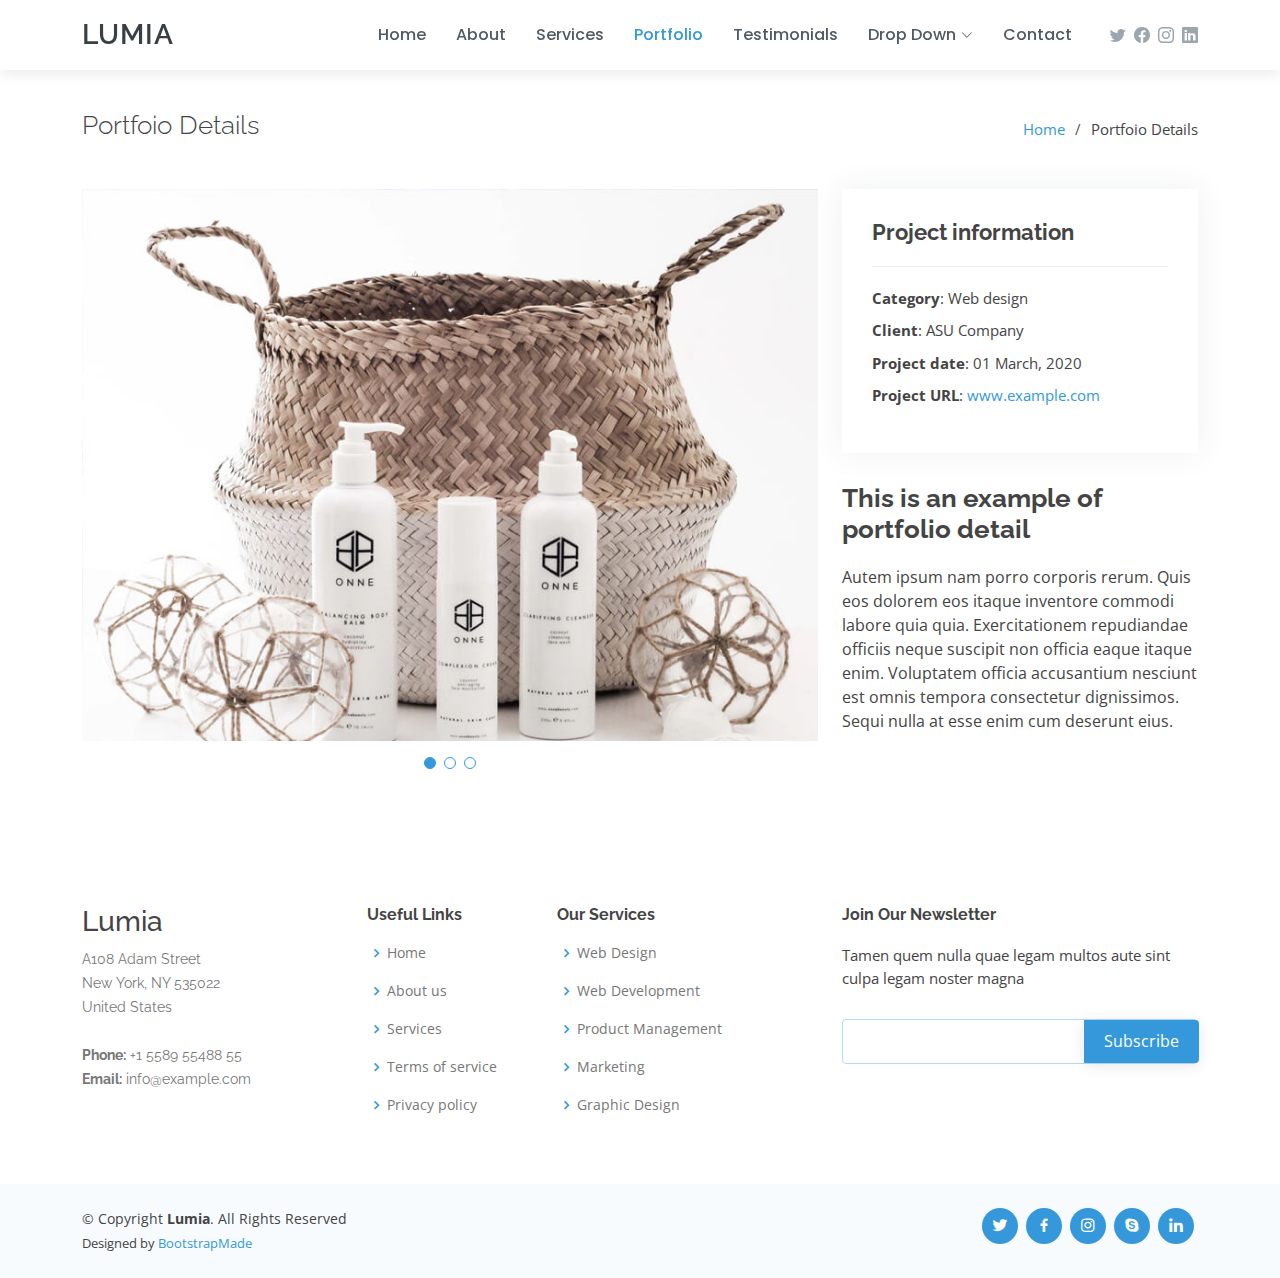
<file: portfolio-details.html>
<!DOCTYPE html>
<html lang="en">

<head>
  <meta charset="utf-8">
  <meta content="width=device-width, initial-scale=1.0" name="viewport">

  <title>Portfolio Details - Lumia Bootstrap Template</title>
  <meta content="" name="description">
  <meta content="" name="keywords">

  <!-- Favicons -->
  <link href="assets/img/favicon.png" rel="icon">
  <link href="assets/img/apple-touch-icon.png" rel="apple-touch-icon">

  <!-- Google Fonts -->
  <link href="https://fonts.googleapis.com/css?family=Open+Sans:300,300i,400,400i,600,600i,700,700i|Raleway:300,300i,400,400i,500,500i,600,600i,700,700i|Poppins:300,300i,400,400i,500,500i,600,600i,700,700i" rel="stylesheet">

  <!-- Vendor CSS Files -->
  <link href="assets/vendor/bootstrap/css/bootstrap.min.css" rel="stylesheet">
  <link href="assets/vendor/bootstrap-icons/bootstrap-icons.css" rel="stylesheet">
  <link href="assets/vendor/boxicons/css/boxicons.min.css" rel="stylesheet">
  <link href="assets/vendor/glightbox/css/glightbox.min.css" rel="stylesheet">
  <link href="assets/vendor/swiper/swiper-bundle.min.css" rel="stylesheet">

  <!-- Template Main CSS File -->
  <link href="assets/css/style.css" rel="stylesheet">

  <!-- =======================================================
  * Template Name: Lumia
  * Updated: Mar 10 2023 with Bootstrap v5.2.3
  * Template URL: https://bootstrapmade.com/lumia-bootstrap-business-template/
  * Author: BootstrapMade.com
  * License: https://bootstrapmade.com/license/
  ======================================================== -->
</head>

<body>

  <!-- ======= Header ======= -->
  <header id="header" class="fixed-top d-flex align-items-center">
    <div class="container d-flex align-items-center">

      <div class="logo me-auto">
        <h1><a href="index.html">Lumia</a></h1>
        <!-- Uncomment below if you prefer to use an image logo -->
        <!-- <a href="index.html"><img src="assets/img/logo.png" alt="" class="img-fluid"></a>-->
      </div>

      <nav id="navbar" class="navbar order-last order-lg-0">
        <ul>
          <li><a class="nav-link scrollto " href="#hero">Home</a></li>
          <li><a class="nav-link scrollto" href="#about">About</a></li>
          <li><a class="nav-link scrollto" href="#services">Services</a></li>
          <li><a class="nav-link scrollto active" href="#portfolio">Portfolio</a></li>
          <li><a class="nav-link scrollto" href="#testimonials">Testimonials</a></li>
          <li class="dropdown"><a href="#"><span>Drop Down</span> <i class="bi bi-chevron-down"></i></a>
            <ul>
              <li><a href="#">Drop Down 1</a></li>
              <li class="dropdown"><a href="#"><span>Deep Drop Down</span> <i class="bi bi-chevron-right"></i></a>
                <ul>
                  <li><a href="#">Deep Drop Down 1</a></li>
                  <li><a href="#">Deep Drop Down 2</a></li>
                  <li><a href="#">Deep Drop Down 3</a></li>
                  <li><a href="#">Deep Drop Down 4</a></li>
                  <li><a href="#">Deep Drop Down 5</a></li>
                </ul>
              </li>
              <li><a href="#">Drop Down 2</a></li>
              <li><a href="#">Drop Down 3</a></li>
              <li><a href="#">Drop Down 4</a></li>
            </ul>
          </li>
          <li><a class="nav-link scrollto" href="#contact">Contact</a></li>
        </ul>
        <i class="bi bi-list mobile-nav-toggle"></i>
      </nav><!-- .navbar -->

      <div class="header-social-links d-flex align-items-center">
        <a href="#" class="twitter"><i class="bi bi-twitter"></i></a>
        <a href="#" class="facebook"><i class="bi bi-facebook"></i></a>
        <a href="#" class="instagram"><i class="bi bi-instagram"></i></a>
        <a href="#" class="linkedin"><i class="bi bi-linkedin"></i></i></a>
      </div>

    </div>
  </header><!-- End Header -->

  <main id="main">

    <!-- ======= Breadcrumbs ======= -->
    <section id="breadcrumbs" class="breadcrumbs">
      <div class="container">

        <div class="d-flex justify-content-between align-items-center">
          <h2>Portfoio Details</h2>
          <ol>
            <li><a href="index.html">Home</a></li>
            <li>Portfoio Details</li>
          </ol>
        </div>

      </div>
    </section><!-- End Breadcrumbs -->

    <!-- ======= Portfolio Details Section ======= -->
    <section id="portfolio-details" class="portfolio-details">
      <div class="container">

        <div class="row gy-4">

          <div class="col-lg-8">
            <div class="portfolio-details-slider swiper">
              <div class="swiper-wrapper align-items-center">

                <div class="swiper-slide">
                  <img src="assets/img/portfolio/portfolio-1.jpg" alt="">
                </div>

                <div class="swiper-slide">
                  <img src="assets/img/portfolio/portfolio-2.jpg" alt="">
                </div>

                <div class="swiper-slide">
                  <img src="assets/img/portfolio/portfolio-3.jpg" alt="">
                </div>

              </div>
              <div class="swiper-pagination"></div>
            </div>
          </div>

          <div class="col-lg-4">
            <div class="portfolio-info">
              <h3>Project information</h3>
              <ul>
                <li><strong>Category</strong>: Web design</li>
                <li><strong>Client</strong>: ASU Company</li>
                <li><strong>Project date</strong>: 01 March, 2020</li>
                <li><strong>Project URL</strong>: <a href="#">www.example.com</a></li>
              </ul>
            </div>
            <div class="portfolio-description">
              <h2>This is an example of portfolio detail</h2>
              <p>
                Autem ipsum nam porro corporis rerum. Quis eos dolorem eos itaque inventore commodi labore quia quia. Exercitationem repudiandae officiis neque suscipit non officia eaque itaque enim. Voluptatem officia accusantium nesciunt est omnis tempora consectetur dignissimos. Sequi nulla at esse enim cum deserunt eius.
              </p>
            </div>
          </div>

        </div>

      </div>
    </section><!-- End Portfolio Details Section -->

  </main><!-- End #main -->

  <!-- ======= Footer ======= -->
  <footer id="footer">

    <div class="footer-top">
      <div class="container">
        <div class="row">

          <div class="col-lg-3 col-md-6 footer-contact">
            <h3>Lumia</h3>
            <p>
              A108 Adam Street <br>
              New York, NY 535022<br>
              United States <br><br>
              <strong>Phone:</strong> +1 5589 55488 55<br>
              <strong>Email:</strong> info@example.com<br>
            </p>
          </div>

          <div class="col-lg-2 col-md-6 footer-links">
            <h4>Useful Links</h4>
            <ul>
              <li><i class="bx bx-chevron-right"></i> <a href="#">Home</a></li>
              <li><i class="bx bx-chevron-right"></i> <a href="#">About us</a></li>
              <li><i class="bx bx-chevron-right"></i> <a href="#">Services</a></li>
              <li><i class="bx bx-chevron-right"></i> <a href="#">Terms of service</a></li>
              <li><i class="bx bx-chevron-right"></i> <a href="#">Privacy policy</a></li>
            </ul>
          </div>

          <div class="col-lg-3 col-md-6 footer-links">
            <h4>Our Services</h4>
            <ul>
              <li><i class="bx bx-chevron-right"></i> <a href="#">Web Design</a></li>
              <li><i class="bx bx-chevron-right"></i> <a href="#">Web Development</a></li>
              <li><i class="bx bx-chevron-right"></i> <a href="#">Product Management</a></li>
              <li><i class="bx bx-chevron-right"></i> <a href="#">Marketing</a></li>
              <li><i class="bx bx-chevron-right"></i> <a href="#">Graphic Design</a></li>
            </ul>
          </div>

          <div class="col-lg-4 col-md-6 footer-newsletter">
            <h4>Join Our Newsletter</h4>
            <p>Tamen quem nulla quae legam multos aute sint culpa legam noster magna</p>
            <form action="" method="post">
              <input type="email" name="email"><input type="submit" value="Subscribe">
            </form>
          </div>

        </div>
      </div>
    </div>

    <div class="container d-md-flex py-4">

      <div class="me-md-auto text-center text-md-start">
        <div class="copyright">
          &copy; Copyright <strong><span>Lumia</span></strong>. All Rights Reserved
        </div>
        <div class="credits">
          <!-- All the links in the footer should remain intact. -->
          <!-- You can delete the links only if you purchased the pro version. -->
          <!-- Licensing information: https://bootstrapmade.com/license/ -->
          <!-- Purchase the pro version with working PHP/AJAX contact form: https://bootstrapmade.com/lumia-bootstrap-business-template/ -->
          Designed by <a href="https://bootstrapmade.com/">BootstrapMade</a>
        </div>
      </div>
      <div class="social-links text-center text-md-right pt-3 pt-md-0">
        <a href="#" class="twitter"><i class="bx bxl-twitter"></i></a>
        <a href="#" class="facebook"><i class="bx bxl-facebook"></i></a>
        <a href="#" class="instagram"><i class="bx bxl-instagram"></i></a>
        <a href="#" class="google-plus"><i class="bx bxl-skype"></i></a>
        <a href="#" class="linkedin"><i class="bx bxl-linkedin"></i></a>
      </div>
    </div>
  </footer><!-- End Footer -->

  <a href="#" class="back-to-top d-flex align-items-center justify-content-center"><i class="bi bi-arrow-up-short"></i></a>

  <!-- Vendor JS Files -->
  <script src="assets/vendor/purecounter/purecounter_vanilla.js"></script>
  <script src="assets/vendor/bootstrap/js/bootstrap.bundle.min.js"></script>
  <script src="assets/vendor/glightbox/js/glightbox.min.js"></script>
  <script src="assets/vendor/isotope-layout/isotope.pkgd.min.js"></script>
  <script src="assets/vendor/swiper/swiper-bundle.min.js"></script>
  <script src="assets/vendor/waypoints/noframework.waypoints.js"></script>
  <script src="assets/vendor/php-email-form/validate.js"></script>

  <!-- Template Main JS File -->
  <script src="assets/js/main.js"></script>

</body>

</html>
</file>
<file: assets/css/style.css>
/**
* Template Name: Lumia
* Updated: Mar 10 2023 with Bootstrap v5.2.3
* Template URL: https://bootstrapmade.com/lumia-bootstrap-business-template/
* Author: BootstrapMade.com
* License: https://bootstrapmade.com/license/
*/

/*--------------------------------------------------------------
# General
--------------------------------------------------------------*/
body {
  font-family: "Open Sans", sans-serif;
  color: #444444;
}

a {
  color: #3498db;
  text-decoration: none;
}

a:hover {
  color: #5faee3;
  text-decoration: none;
}

h1,
h2,
h3,
h4,
h5,
h6 {
  font-family: "Raleway", sans-serif;
}

/*--------------------------------------------------------------
# Back to top button
--------------------------------------------------------------*/
.back-to-top {
  position: fixed;
  visibility: hidden;
  opacity: 0;
  right: 15px;
  bottom: 15px;
  z-index: 996;
  background: #3498db;
  width: 40px;
  height: 40px;
  border-radius: 4px;
  transition: all 0.4s;
}

.back-to-top i {
  font-size: 28px;
  color: #fff;
  line-height: 0;
}

.back-to-top:hover {
  background: #57aae1;
  color: #fff;
}

.back-to-top.active {
  visibility: visible;
  opacity: 1;
}

/*--------------------------------------------------------------
# Header
--------------------------------------------------------------*/
#header {
  height: 70px;
  transition: all 0.5s;
  z-index: 997;
  transition: all 0.5s;
  background: #fff;
  box-shadow: 0px 2px 15px rgba(0, 0, 0, 0.1);
}

#header .logo h1 {
  font-size: 28px;
  margin: 0;
  font-weight: 600;
  letter-spacing: 1px;
  text-transform: uppercase;
  color: #384046;
}

#header .logo h1 a,
#header .logo h1 a:hover {
  color: #384046;
  text-decoration: none;
  padding: 0 0 0 0px;
}

#header .logo img {
  max-height: 40px;
}

/*--------------------------------------------------------------
# Header Social Links
--------------------------------------------------------------*/
.header-social-links {
  margin: 0 0 0 30px;
}

.header-social-links a {
  color: #9ba6af;
  padding-left: 8px;
  display: inline-block;
  line-height: 0px;
  transition: 0.3s;
}

.header-social-links a i {
  line-height: 0;
}

.header-social-links a:hover {
  color: #3498db;
}

@media (max-width: 768px) {
  .header-social-links {
    margin: 0 15px 0 0;
  }
}

/*--------------------------------------------------------------
# Navigation Menu
--------------------------------------------------------------*/
/**
* Desktop Navigation 
*/
.navbar {
  padding: 0;
}

.navbar ul {
  margin: 0;
  padding: 0;
  display: flex;
  list-style: none;
  align-items: center;
}

.navbar li {
  position: relative;
}

.navbar a,
.navbar a:focus {
  display: flex;
  align-items: center;
  justify-content: space-between;
  padding: 10px 0 10px 30px;
  font-family: "Poppins", sans-serif;
  font-size: 16px;
  font-weight: 500;
  color: #4f5a62;
  white-space: nowrap;
  transition: 0.3s;
}

.navbar a i,
.navbar a:focus i {
  font-size: 12px;
  line-height: 0;
  margin-left: 5px;
}

.navbar a:hover,
.navbar .active,
.navbar .active:focus,
.navbar li:hover>a {
  color: #3498db;
}

.navbar .dropdown ul {
  display: block;
  position: absolute;
  left: 14px;
  top: calc(100% + 30px);
  margin: 0;
  padding: 10px 0;
  z-index: 99;
  opacity: 0;
  visibility: hidden;
  background: #fff;
  box-shadow: 0px 0px 30px rgba(127, 137, 161, 0.25);
  transition: 0.3s;
}

.navbar .dropdown ul li {
  min-width: 200px;
}

.navbar .dropdown ul a {
  padding: 10px 20px;
  font-size: 14px;
  font-weight: 400;
  color: #21262a;
}

.navbar .dropdown ul a i {
  font-size: 12px;
}

.navbar .dropdown ul a:hover,
.navbar .dropdown ul .active:hover,
.navbar .dropdown ul li:hover>a {
  color: #3498db;
}

.navbar .dropdown:hover>ul {
  opacity: 1;
  top: 100%;
  visibility: visible;
}

.navbar .dropdown .dropdown ul {
  top: 0;
  left: calc(100% - 30px);
  visibility: hidden;
}

.navbar .dropdown .dropdown:hover>ul {
  opacity: 1;
  top: 0;
  left: 100%;
  visibility: visible;
}

@media (max-width: 1366px) {
  .navbar .dropdown .dropdown ul {
    left: -90%;
  }

  .navbar .dropdown .dropdown:hover>ul {
    left: -100%;
  }
}

/**
* Mobile Navigation 
*/
.mobile-nav-toggle {
  color: #384046;
  font-size: 28px;
  cursor: pointer;
  display: none;
  line-height: 0;
  transition: 0.5s;
}

.mobile-nav-toggle.bi-x {
  color: #fff;
}

@media (max-width: 991px) {
  .mobile-nav-toggle {
    display: block;
  }

  .navbar ul {
    display: none;
  }
}

.navbar-mobile {
  position: fixed;
  overflow: hidden;
  top: 0;
  right: 0;
  left: 0;
  bottom: 0;
  background: rgba(33, 38, 42, 0.9);
  transition: 0.3s;
  z-index: 999;
}

.navbar-mobile .mobile-nav-toggle {
  position: absolute;
  top: 15px;
  right: 15px;
}

.navbar-mobile ul {
  display: block;
  position: absolute;
  top: 55px;
  right: 15px;
  bottom: 15px;
  left: 15px;
  padding: 10px 0;
  background-color: #fff;
  overflow-y: auto;
  transition: 0.3s;
}

.navbar-mobile a,
.navbar-mobile a:focus {
  padding: 10px 20px;
  font-size: 15px;
  color: #384046;
}

.navbar-mobile a:hover,
.navbar-mobile .active,
.navbar-mobile li:hover>a {
  color: #3498db;
}

.navbar-mobile .getstarted,
.navbar-mobile .getstarted:focus {
  margin: 15px;
}

.navbar-mobile .dropdown ul {
  position: static;
  display: none;
  margin: 10px 20px;
  padding: 10px 0;
  z-index: 99;
  opacity: 1;
  visibility: visible;
  background: #fff;
  box-shadow: 0px 0px 30px rgba(127, 137, 161, 0.25);
}

.navbar-mobile .dropdown ul li {
  min-width: 200px;
}

.navbar-mobile .dropdown ul a {
  padding: 10px 20px;
}

.navbar-mobile .dropdown ul a i {
  font-size: 12px;
}

.navbar-mobile .dropdown ul a:hover,
.navbar-mobile .dropdown ul .active:hover,
.navbar-mobile .dropdown ul li:hover>a {
  color: #3498db;
}

.navbar-mobile .dropdown>.dropdown-active {
  display: block;
}

/*--------------------------------------------------------------
# Hero Section
--------------------------------------------------------------*/
#hero {
  width: 100%;
  height: 60vh;
  background: url("../img/hero-bg.png") center center;
  background-size: cover;
  position: relative;
  margin-top: 70px;
  padding: 0;
}

#hero:before {
  content: "";
  background: rgba(56, 64, 70, 0.7);
  position: absolute;
  bottom: 0;
  top: 0;
  left: 0;
  right: 0;
}

#hero .container {
  z-index: 2;
}

#hero h1 {
  margin: 0 0 10px 0;
  font-size: 48px;
  font-weight: 700;
  line-height: 56px;
  color: #fff;
}

#hero h1 span {
  border-bottom: 4px solid #3498db;
}

#hero h2 {
  color: rgba(255, 255, 255, 0.8);
  margin-bottom: 30px;
  font-size: 24px;
}

#hero .btn-get-started {
  font-family: "Poppins", sans-serif;
  font-weight: 400;
  font-size: 13px;
  letter-spacing: 2px;
  display: inline-block;
  padding: 12px 28px;
  border-radius: 4px;
  transition: ease-in-out 0.3s;
  color: #fff;
  background: #3498db;
  text-transform: uppercase;
}

#hero .btn-get-started:hover {
  background: #4ea5e0;
}

@media (max-width: 992px) {
  #hero {
    height: calc(100vh - 70px);
  }
}

@media (max-width: 768px) {
  #hero h1 {
    font-size: 30px;
    line-height: 36px;
  }

  #hero h2 {
    font-size: 18px;
    line-height: 24px;
    margin-bottom: 30px;
  }
}

/*--------------------------------------------------------------
# Sections General
--------------------------------------------------------------*/
section {
  padding: 60px 0;
}

.section-bg {
  background-color: #f7fbfe;
}

.section-title {
  text-align: center;
  padding-bottom: 30px;
}

.section-title h2 {
  font-size: 32px;
  font-weight: 600;
  margin-bottom: 20px;
  padding-bottom: 20px;
  position: relative;
}

.section-title h2::before {
  content: "";
  position: absolute;
  display: block;
  width: 120px;
  height: 1px;
  background: #ddd;
  bottom: 1px;
  left: calc(50% - 60px);
}

.section-title h2::after {
  content: "";
  position: absolute;
  display: block;
  width: 40px;
  height: 3px;
  background: #3498db;
  bottom: 0;
  left: calc(50% - 20px);
}

.section-title p {
  margin-bottom: 0;
}

/*--------------------------------------------------------------
# What We Do
--------------------------------------------------------------*/
.what-we-do .icon-box {
  text-align: center;
  padding: 30px 20px;
  transition: all ease-in-out 0.3s;
  background: #fff;
}

.what-we-do .icon-box .icon {
  margin: 0 auto;
  width: 64px;
  height: 64px;
  background: #eaf4fb;
  border-radius: 50px;
  display: flex;
  align-items: center;
  justify-content: center;
  margin-bottom: 20px;
  transition: ease-in-out 0.3s;
}

.what-we-do .icon-box .icon i {
  color: #3498db;
  font-size: 28px;
}

.what-we-do .icon-box h4 {
  font-weight: 700;
  margin-bottom: 15px;
  font-size: 24px;
}

.what-we-do .icon-box h4 a {
  color: #384046;
  transition: ease-in-out 0.3s;
}

.what-we-do .icon-box p {
  line-height: 24px;
  font-size: 14px;
  margin-bottom: 0;
}

.what-we-do .icon-box:hover {
  border-color: #fff;
  box-shadow: 0px 0 25px 0 rgba(0, 0, 0, 0.1);
}

.what-we-do .icon-box:hover h4 a,
.what-we-do .icon-box:hover .icon i {
  color: #3498db;
}

/*--------------------------------------------------------------
# About
--------------------------------------------------------------*/
.about {
  padding: 10px 0;
}

.about h3 {
  font-weight: 600;
  font-size: 32px;
}

.about ul {
  list-style: none;
  padding: 0;
  font-size: 15px;
}

.about ul li+li {
  margin-top: 10px;
}

.about ul li {
  position: relative;
  padding-left: 26px;
}

.about ul i {
  position: absolute;
  left: 0;
  top: 0;
  font-size: 22px;
  color: #3498db;
}

.about .icon-boxes {
  padding-top: 10px;
}

.about .icon-boxes h4 {
  font-size: 20px;
  font-weight: 700;
  margin-top: 5px;
}

.about .icon-boxes i {
  font-size: 48px;
  color: #3498db;
}

.about .icon-boxes p {
  font-size: 15px;
  color: #848484;
}

/*--------------------------------------------------------------
# Skills
--------------------------------------------------------------*/
.skills .progress {
  height: 60px;
  display: block;
  background: none;
  border-radius: 0;
}

.skills .progress .skill {
  padding: 10px 0;
  margin: 0 0 6px 0;
  text-transform: uppercase;
  display: block;
  font-weight: 600;
  font-family: "Poppins", sans-serif;
  color: #384046;
}

.skills .progress .skill .val {
  float: right;
  font-style: normal;
}

.skills .progress-bar-wrap {
  background: #e8eaec;
}

.skills .progress-bar {
  width: 1px;
  height: 10px;
  transition: 0.9s;
  background-color: #5faee3;
}

/*--------------------------------------------------------------
# Counts
--------------------------------------------------------------*/
.counts {
  background: white;
  padding: 30px 0 40px 0;
}

.counts .count-box {
  padding: 30px 30px 25px 30px;
  width: 100%;
  position: relative;
  text-align: center;
  background: #fff;
}

.counts .count-box i {
  position: absolute;
  top: -25px;
  left: 50%;
  transform: translateX(-50%);
  font-size: 20px;
  background: #3498db;
  padding: 12px;
  color: #fff;
  border-radius: 50px;
  display: inline-flex;
  align-items: center;
  justify-content: center;
  width: 48px;
  height: 48px;
}

.counts .count-box span {
  font-size: 36px;
  display: block;
  font-weight: 600;
  color: #124364;
}

.counts .count-box p {
  padding: 0;
  margin: 0;
  font-family: "Raleway", sans-serif;
  font-size: 14px;
}

/*--------------------------------------------------------------
# Services
--------------------------------------------------------------*/
.services .icon-box {
  padding: 30px;
  border-radius: 6px;
  background: #fff;
  transition: ease-in-out 0.3s;
}

.services .icon-box i {
  float: left;
  color: #3498db;
  font-size: 40px;
  line-height: 0;
}

.services .icon-box h4 {
  margin-left: 70px;
  font-weight: 700;
  margin-bottom: 15px;
  font-size: 18px;
}

.services .icon-box h4 a {
  color: #384046;
  transition: 0.3s;
}

.services .icon-box p {
  margin-left: 70px;
  line-height: 24px;
  font-size: 14px;
}

.services .icon-box:hover {
  box-shadow: 0px 2px 22px rgba(0, 0, 0, 0.08);
}

.services .icon-box:hover h4 a {
  color: #3498db;
}

/*--------------------------------------------------------------
# Portfolio
--------------------------------------------------------------*/
.portfolio {
  padding: 60px 0;
}

.portfolio #portfolio-flters {
  padding: 0;
  margin: 0 0 35px 0;
  list-style: none;
  text-align: center;
}

.portfolio #portfolio-flters li {
  cursor: pointer;
  margin: 0 15px 15px 0;
  display: inline-block;
  padding: 10px 20px;
  font-size: 12px;
  line-height: 20px;
  color: #444444;
  border-radius: 4px;
  text-transform: uppercase;
  background: #fff;
  margin-bottom: 5px;
  transition: all 0.3s ease-in-out;
}

.portfolio #portfolio-flters li:hover,
.portfolio #portfolio-flters li.filter-active {
  background: #3498db;
  color: #fff;
}

.portfolio #portfolio-flters li:last-child {
  margin-right: 0;
}

.portfolio .portfolio-wrap {
  box-shadow: 0px 2px 12px rgba(0, 0, 0, 0.08);
  transition: 0.3s;
}

.portfolio .portfolio-wrap:hover {
  box-shadow: 0px 4px 14px rgba(0, 0, 0, 0.16);
}

.portfolio .portfolio-item {
  position: relative;
  height: 360px;
  overflow: hidden;
}

.portfolio .portfolio-item figure {
  background: #000;
  overflow: hidden;
  height: 240px;
  position: relative;
  border-radius: 4px 4px 0 0;
  margin: 0;
}

.portfolio .portfolio-item figure:hover img {
  opacity: 0.4;
  transition: 0.4s;
}

.portfolio .portfolio-item figure .link-preview,
.portfolio .portfolio-item figure .link-details {
  position: absolute;
  display: flex;
  align-items: center;
  justify-content: center;
  opacity: 0;
  line-height: 0;
  text-align: center;
  width: 36px;
  height: 36px;
  background: #fff;
  border-radius: 50%;
  transition: all 0.2s linear;
  overflow: hidden;
  font-size: 20px;
}

.portfolio .portfolio-item figure .link-preview i,
.portfolio .portfolio-item figure .link-details i {
  color: #384046;
  line-height: 0;
}

.portfolio .portfolio-item figure .link-preview:hover,
.portfolio .portfolio-item figure .link-details:hover {
  background: #3498db;
}

.portfolio .portfolio-item figure .link-preview:hover i,
.portfolio .portfolio-item figure .link-details:hover i {
  color: #fff;
}

.portfolio .portfolio-item figure .link-preview {
  left: calc(50% - 38px);
  top: calc(50% - 18px);
}

.portfolio .portfolio-item figure .link-details {
  right: calc(50% - 38px);
  top: calc(50% - 18px);
}

.portfolio .portfolio-item figure:hover .link-preview {
  opacity: 1;
  left: calc(50% - 44px);
}

.portfolio .portfolio-item figure:hover .link-details {
  opacity: 1;
  right: calc(50% - 44px);
}

.portfolio .portfolio-item .portfolio-info {
  background: #fff;
  text-align: center;
  padding: 30px;
  height: 90px;
  border-radius: 0 0 3px 3px;
}

.portfolio .portfolio-item .portfolio-info h4 {
  font-size: 18px;
  line-height: 1px;
  font-weight: 700;
  margin-bottom: 18px;
  padding-bottom: 0;
}

.portfolio .portfolio-item .portfolio-info h4 a {
  color: #333;
}

.portfolio .portfolio-item .portfolio-info h4 a:hover {
  color: #3498db;
}

.portfolio .portfolio-item .portfolio-info p {
  padding: 0;
  margin: 0;
  color: #b8b8b8;
  font-weight: 500;
  font-size: 14px;
  text-transform: uppercase;
}

/*--------------------------------------------------------------
# Portfolio Details
--------------------------------------------------------------*/
.portfolio-details {
  padding-top: 0;
}

.portfolio-details .portfolio-details-slider img {
  width: 100%;
}

.portfolio-details .portfolio-details-slider .swiper-pagination {
  margin-top: 20px;
  position: relative;
}

.portfolio-details .portfolio-details-slider .swiper-pagination .swiper-pagination-bullet {
  width: 12px;
  height: 12px;
  background-color: #fff;
  opacity: 1;
  border: 1px solid #3498db;
}

.portfolio-details .portfolio-details-slider .swiper-pagination .swiper-pagination-bullet-active {
  background-color: #3498db;
}

.portfolio-details .portfolio-info {
  padding: 30px;
  box-shadow: 0px 0 30px rgba(56, 64, 70, 0.08);
}

.portfolio-details .portfolio-info h3 {
  font-size: 22px;
  font-weight: 700;
  margin-bottom: 20px;
  padding-bottom: 20px;
  border-bottom: 1px solid #eee;
}

.portfolio-details .portfolio-info ul {
  list-style: none;
  padding: 0;
  font-size: 15px;
}

.portfolio-details .portfolio-info ul li+li {
  margin-top: 10px;
}

.portfolio-details .portfolio-description {
  padding-top: 30px;
}

.portfolio-details .portfolio-description h2 {
  font-size: 26px;
  font-weight: 700;
  margin-bottom: 20px;
}

.portfolio-details .portfolio-description p {
  padding: 0;
}

/*--------------------------------------------------------------
# Testimonials
--------------------------------------------------------------*/
.testimonials .testimonials-carousel,
.testimonials .testimonials-slider {
  overflow: hidden;
}

.testimonials .testimonial-item {
  box-sizing: content-box;
  padding: 30px 30px 0 30px;
  margin: 30px 15px;
  text-align: center;
  min-height: 350px;
  box-shadow: 0px 2px 12px rgba(0, 0, 0, 0.08);
  background: #fff;
}

.testimonials .testimonial-item .testimonial-img {
  width: 90px;
  border-radius: 50%;
  border: 4px solid #fff;
  margin: 0 auto;
}

.testimonials .testimonial-item h3 {
  font-size: 18px;
  font-weight: bold;
  margin: 10px 0 5px 0;
  color: #111;
}

.testimonials .testimonial-item h4 {
  font-size: 14px;
  color: #999;
  margin: 0;
}

.testimonials .testimonial-item .quote-icon-left,
.testimonials .testimonial-item .quote-icon-right {
  color: #e1f0fa;
  font-size: 26px;
}

.testimonials .testimonial-item .quote-icon-left {
  display: inline-block;
  left: -5px;
  position: relative;
}

.testimonials .testimonial-item .quote-icon-right {
  display: inline-block;
  right: -5px;
  position: relative;
  top: 10px;
}

.testimonials .testimonial-item p {
  font-style: italic;
  margin: 0 auto 15px auto;
}

.testimonials .swiper-pagination {
  margin-top: 20px;
  position: relative;
}

.testimonials .swiper-pagination .swiper-pagination-bullet {
  width: 12px;
  height: 12px;
  background-color: #fff;
  opacity: 1;
  border: 1px solid #3498db;
}

.testimonials .swiper-pagination .swiper-pagination-bullet-active {
  background-color: #3498db;
}

/*--------------------------------------------------------------
# Team
--------------------------------------------------------------*/
.team .member {
  text-align: center;
  margin-bottom: 20px;
  box-shadow: 0px 0px 12px 0px rgba(0, 0, 0, 0.1);
  padding: 30px 20px;
  background: #fff;
}

.team .member img {
  max-width: 60%;
  border-radius: 50%;
  margin: 0 0 30px 0;
}

.team .member h4 {
  font-weight: 700;
  margin-bottom: 2px;
  font-size: 18px;
}

.team .member span {
  font-style: italic;
  display: block;
  font-size: 13px;
}

.team .member p {
  padding-top: 10px;
  font-size: 14px;
  font-style: italic;
  color: #aaaaaa;
}

.team .member .social {
  margin-top: 15px;
}

.team .member .social a {
  color: #919191;
  transition: 0.3s;
}

.team .member .social a:hover {
  color: #3498db;
}

.team .member .social i {
  font-size: 18px;
  margin: 0 2px;
}

/*--------------------------------------------------------------
# Contact
--------------------------------------------------------------*/
.contact .info-wrap {
  padding: 30px;
  background: #fff;
  border-radius: 4px;
}

.contact .info i {
  font-size: 20px;
  color: #3498db;
  float: left;
  width: 44px;
  height: 44px;
  background: #eaf4fb;
  display: flex;
  justify-content: center;
  align-items: center;
  border-radius: 50px;
  transition: all 0.3s ease-in-out;
}

.contact .info h4 {
  padding: 0 0 0 60px;
  font-size: 22px;
  font-weight: 600;
  margin-bottom: 5px;
  color: #384046;
}

.contact .info p {
  padding: 0 0 0 60px;
  margin-bottom: 0;
  font-size: 14px;
  color: #65747f;
}

.contact .info:hover i {
  background: #3498db;
  color: #fff;
}

.contact .php-email-form {
  width: 100%;
  padding: 30px;
  background: #fff;
  border-radius: 4px;
}

.contact .php-email-form .form-group {
  padding-bottom: 8px;
}

.contact .php-email-form .validate {
  display: none;
  color: red;
  margin: 0 0 15px 0;
  font-weight: 400;
  font-size: 13px;
}

.contact .php-email-form .error-message {
  display: none;
  color: #fff;
  background: #ed3c0d;
  text-align: left;
  padding: 15px;
  font-weight: 600;
}

.contact .php-email-form .error-message br+br {
  margin-top: 25px;
}

.contact .php-email-form .sent-message {
  display: none;
  color: #fff;
  background: #18d26e;
  text-align: center;
  padding: 15px;
  font-weight: 600;
}

.contact .php-email-form .loading {
  display: none;
  background: #fff;
  text-align: center;
  padding: 15px;
}

.contact .php-email-form .loading:before {
  content: "";
  display: inline-block;
  border-radius: 50%;
  width: 24px;
  height: 24px;
  margin: 0 10px -6px 0;
  border: 3px solid #18d26e;
  border-top-color: #eee;
  animation: animate-loading 1s linear infinite;
}

.contact .php-email-form input,
.contact .php-email-form textarea {
  border-radius: 0;
  box-shadow: none;
  font-size: 14px;
}

.contact .php-email-form input {
  height: 44px;
}

.contact .php-email-form textarea {
  padding: 10px 12px;
}

.contact .php-email-form button[type=submit] {
  background: #3498db;
  border: 0;
  padding: 10px 24px;
  color: #fff;
  transition: 0.4s;
  border-radius: 4px;
}

.contact .php-email-form button[type=submit]:hover {
  background: #5faee3;
}

@keyframes animate-loading {
  0% {
    transform: rotate(0deg);
  }

  100% {
    transform: rotate(360deg);
  }
}

/*--------------------------------------------------------------
# Breadcrumbs
--------------------------------------------------------------*/
.breadcrumbs {
  padding: 40px 0;
  margin-top: 70px;
}

.breadcrumbs h2 {
  font-size: 26px;
  font-weight: 300;
}

.breadcrumbs ol {
  display: flex;
  flex-wrap: wrap;
  list-style: none;
  padding: 0;
  margin: 0;
  font-size: 15px;
}

.breadcrumbs ol li+li {
  padding-left: 10px;
}

.breadcrumbs ol li+li::before {
  display: inline-block;
  padding-right: 10px;
  color: #4f5a62;
  content: "/";
}

@media (max-width: 768px) {
  .breadcrumbs .d-flex {
    display: block !important;
  }

  .breadcrumbs ol {
    display: block;
  }

  .breadcrumbs ol li {
    display: inline-block;
  }
}

/*--------------------------------------------------------------
# Footer
--------------------------------------------------------------*/
#footer {
  color: #444444;
  font-size: 14px;
  background: #f7fbfe;
}

#footer .footer-top {
  padding: 60px 0 30px 0;
  background: #fff;
}

#footer .footer-top .footer-contact {
  margin-bottom: 30px;
}

#footer .footer-top .footer-contact h4 {
  font-size: 22px;
  margin: 0 0 30px 0;
  padding: 2px 0 2px 0;
  line-height: 1;
  font-weight: 700;
}

#footer .footer-top .footer-contact p {
  font-size: 14px;
  line-height: 24px;
  margin-bottom: 0;
  font-family: "Raleway", sans-serif;
  color: #777777;
}

#footer .footer-top h4 {
  font-size: 16px;
  font-weight: bold;
  color: #444444;
  position: relative;
  padding-bottom: 12px;
}

#footer .footer-top .footer-links {
  margin-bottom: 30px;
}

#footer .footer-top .footer-links ul {
  list-style: none;
  padding: 0;
  margin: 0;
}

#footer .footer-top .footer-links ul i {
  padding-right: 2px;
  color: #3498db;
  font-size: 18px;
  line-height: 1;
}

#footer .footer-top .footer-links ul li {
  padding: 10px 0;
  display: flex;
  align-items: center;
}

#footer .footer-top .footer-links ul li:first-child {
  padding-top: 0;
}

#footer .footer-top .footer-links ul a {
  color: #777777;
  transition: 0.3s;
  display: inline-block;
  line-height: 1;
}

#footer .footer-top .footer-links ul a:hover {
  text-decoration: none;
  color: #3498db;
}

#footer .footer-newsletter {
  font-size: 15px;
}

#footer .footer-newsletter h4 {
  font-size: 16px;
  font-weight: bold;
  color: #444444;
  position: relative;
  padding-bottom: 12px;
}

#footer .footer-newsletter form {
  margin-top: 30px;
  background: #fff;
  padding: 6px 10px;
  position: relative;
  border-radius: 4px;
  text-align: left;
  border: 1px solid #b6daf2;
}

#footer .footer-newsletter form input[type=email] {
  border: 0;
  padding: 4px 8px;
  width: calc(100% - 100px);
}

#footer .footer-newsletter form input[type=submit] {
  position: absolute;
  top: 0;
  right: -2px;
  bottom: 0;
  border: 0;
  background: none;
  font-size: 16px;
  padding: 0 20px 2px 20px;
  background: #3498db;
  color: #fff;
  transition: 0.3s;
  border-radius: 0 4px 4px 0;
  box-shadow: 0px 2px 15px rgba(0, 0, 0, 0.1);
}

#footer .footer-newsletter form input[type=submit]:hover {
  background: #57aae1;
}

#footer .credits {
  padding-top: 5px;
  font-size: 13px;
  color: #444444;
}

#footer .social-links a {
  font-size: 18px;
  display: inline-block;
  background: #3498db;
  color: #fff;
  line-height: 1;
  padding: 8px 0;
  margin-right: 4px;
  border-radius: 50%;
  text-align: center;
  width: 36px;
  height: 36px;
  transition: 0.3s;
}

#footer .social-links a:hover {
  background: #5faee3;
  color: #fff;
  text-decoration: none;
}
</file>
